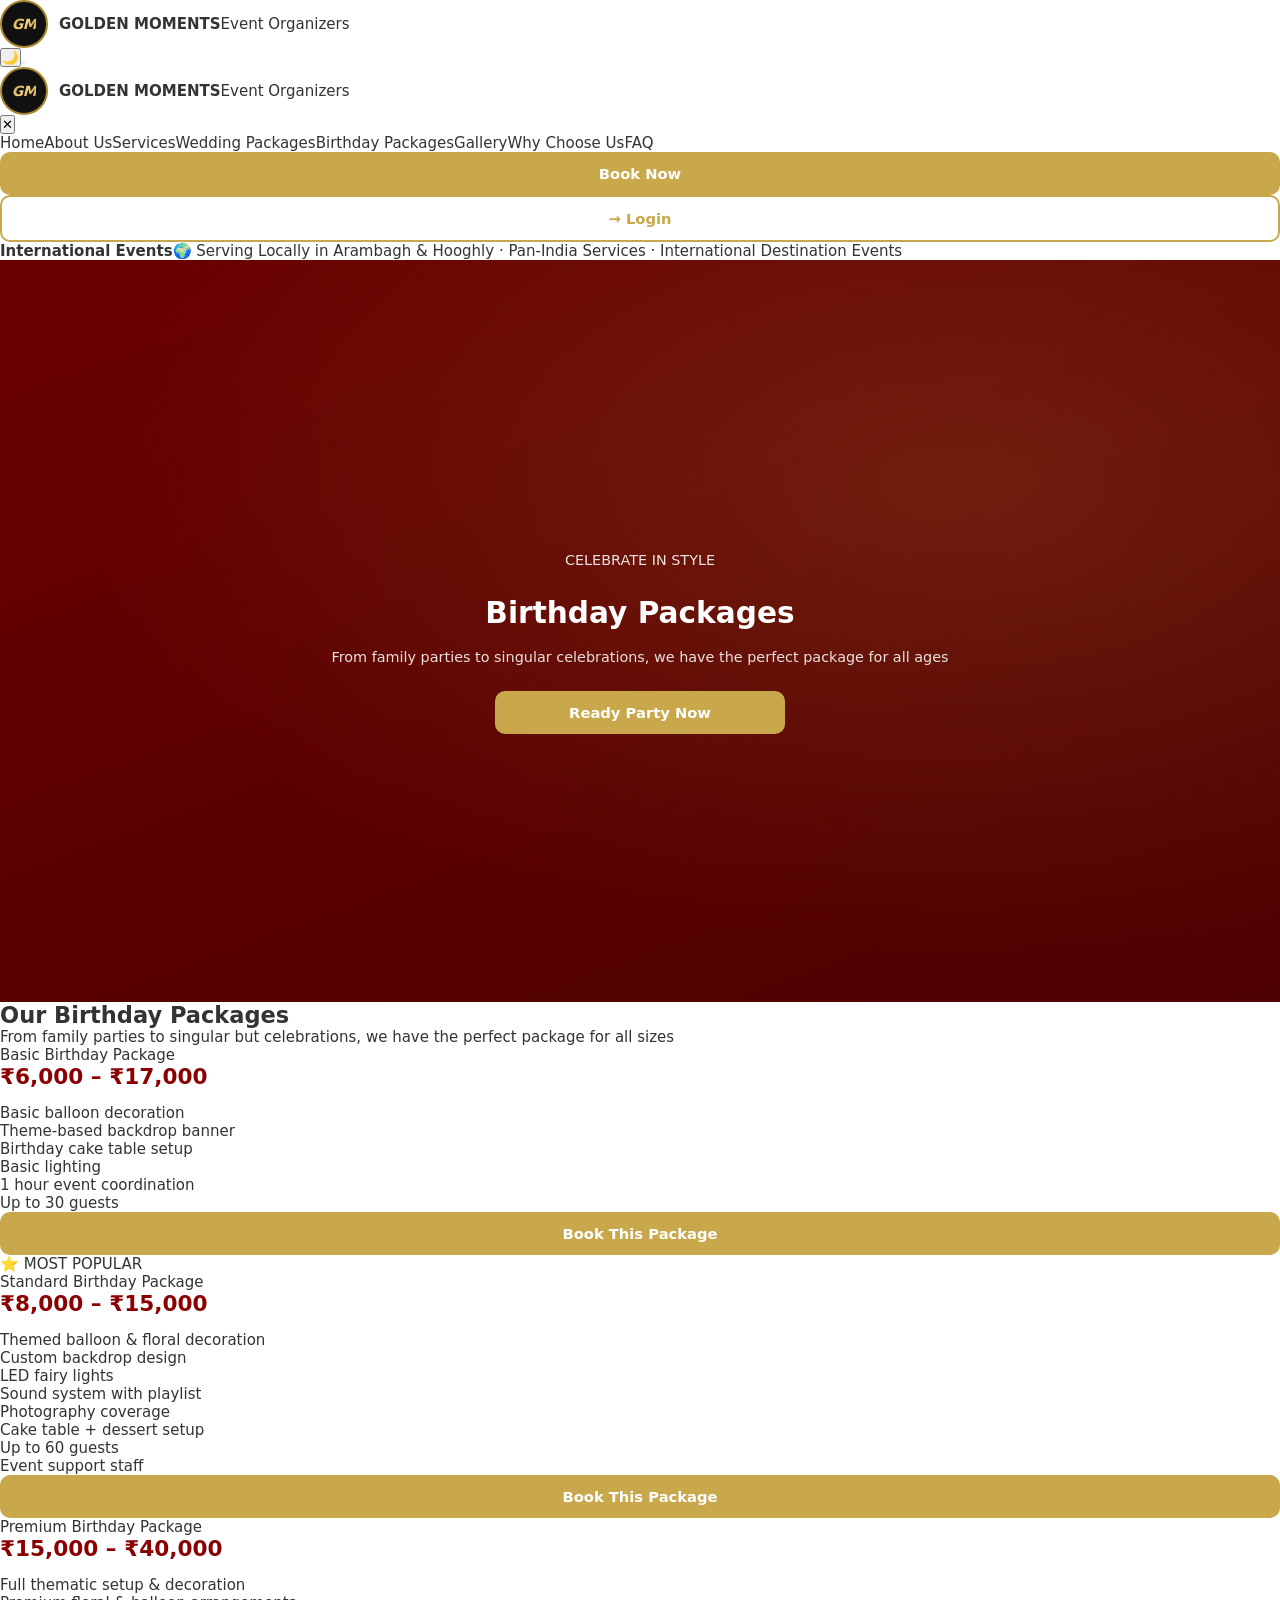
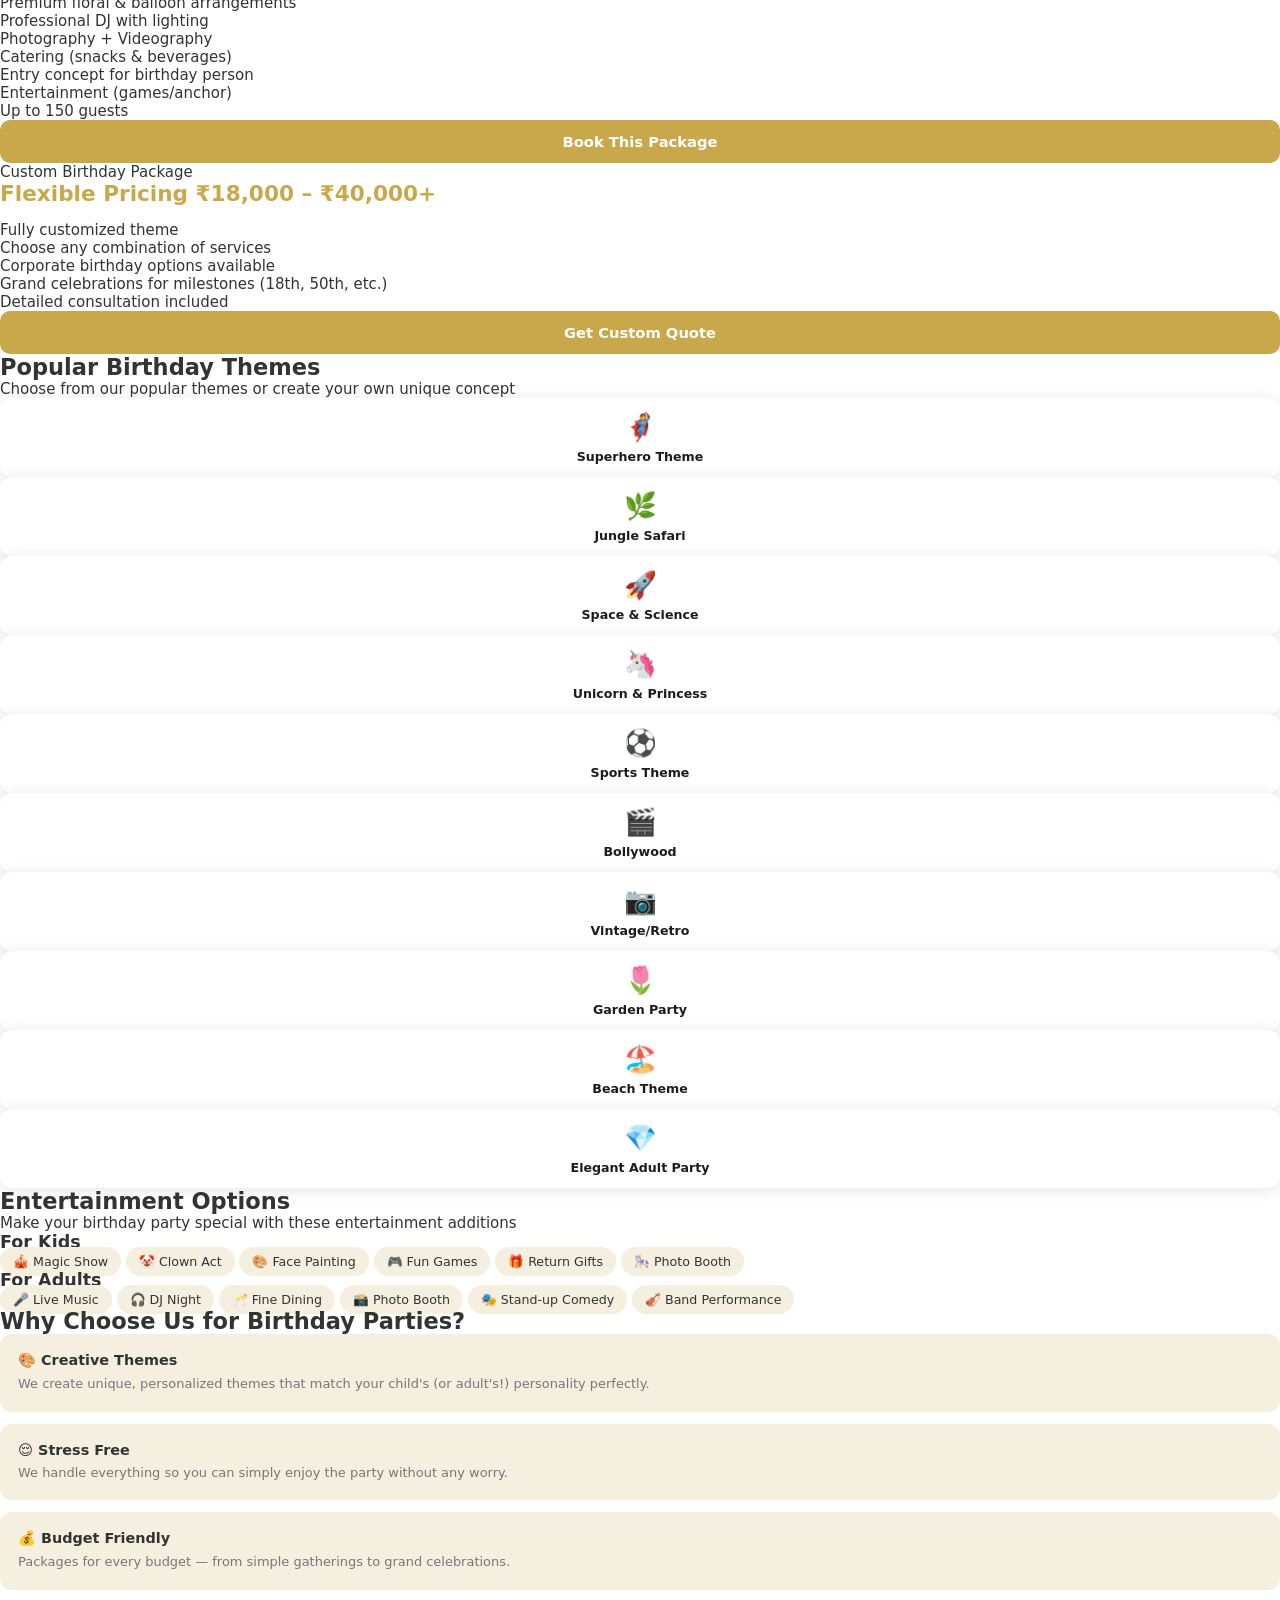
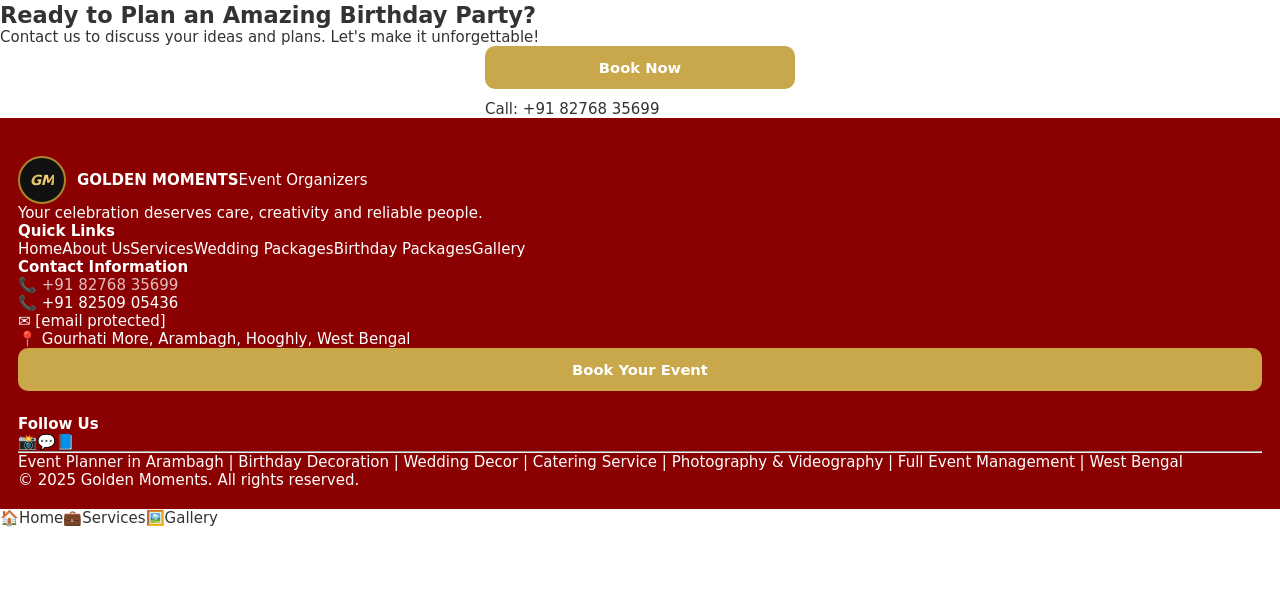
<file: birthday-packages.html>
<!DOCTYPE html>
<html lang="en">
<head>
<meta charset="UTF-8"/><meta name="viewport" content="width=device-width,initial-scale=1.0"/>
<title>Birthday Packages - Golden Moments</title>
<link rel="stylesheet" href="style.css"/>
</head>
<body>
<nav id="navbar">
  <a href="index.html" class="logo-wrap"><div class="logo-circle"><span class="logo-gm">GM</span></div><div class="logo-text-wrap"><strong>GOLDEN MOMENTS</strong><span>Event Organizers</span></div></a>
  <div class="nav-actions"><button class="dark-toggle">🌙</button><button class="hamburger" id="hamburger"><span></span><span></span><span></span></button></div>
</nav>
<div class="menu-overlay" id="menuOverlay"></div>
<div class="slide-menu" id="slideMenu">
  <div class="menu-header"><div class="logo-wrap"><div class="logo-circle"><span class="logo-gm">GM</span></div><div class="logo-text-wrap"><strong>GOLDEN MOMENTS</strong><span>Event Organizers</span></div></div><button class="menu-close" id="menuClose">✕</button></div>
  <nav class="menu-nav"><a href="index.html">Home</a><a href="about.html">About Us</a><a href="services.html">Services</a><a href="wedding-packages.html">Wedding Packages</a><a href="birthday-packages.html" class="active-menu">Birthday Packages</a><a href="gallery.html">Gallery</a><a href="why-choose-us.html">Why Choose Us</a><a href="faq.html">FAQ</a></nav>
  <div class="menu-btns"><a href="contact.html" class="btn-gold">Book Now</a><a href="login.html" class="btn-gold" style="background:transparent;border:2px solid var(--gold);color:var(--gold)!important;">→ Login</a></div>
  <div class="menu-banner"><strong>International Events</strong>🌍 Serving Locally in Arambagh & Hooghly · Pan-India Services · International Destination Events</div>
</div>

<div class="page-content">
<section class="hero">
  <div style="position:relative;z-index:1;width:100%;">
    <p class="hero-label">CELEBRATE IN STYLE</p>
    <h1>Birthday Packages</h1>
    <p>From family parties to singular celebrations, we have the perfect package for all ages</p>
    <div class="hero-btns"><a href="contact.html" class="btn-gold">Ready Party Now</a></div>
  </div>
</section>

<section class="section section-cream">
  <div class="container">
    <h2 class="section-title">Our Birthday Packages</h2>
    <p class="section-sub">From family parties to singular but celebrations, we have the perfect package for all sizes</p>

    <!-- BASIC -->
    <div class="package-card fade-up">
      <div class="pkg-name">Basic Birthday Package</div>
      <div class="pkg-price">₹6,000 – ₹17,000</div>
      <ul class="pkg-features">
        <li>Basic balloon decoration</li>
        <li>Theme-based backdrop banner</li>
        <li>Birthday cake table setup</li>
        <li>Basic lighting</li>
        <li>1 hour event coordination</li>
        <li>Up to 30 guests</li>
      </ul>
      <a href="https://wa.me/918276835699?text=Hi! I'm interested in the Basic Birthday Package (₹6,000 - ₹17,000)" target="_blank" class="btn-gold">Book This Package</a>
    </div>

    <!-- STANDARD -->
    <div class="package-card popular fade-up">
      <div class="popular-badge">⭐ MOST POPULAR</div>
      <div class="pkg-name">Standard Birthday Package</div>
      <div class="pkg-price">₹8,000 – ₹15,000</div>
      <ul class="pkg-features">
        <li>Themed balloon & floral decoration</li>
        <li>Custom backdrop design</li>
        <li>LED fairy lights</li>
        <li>Sound system with playlist</li>
        <li>Photography coverage</li>
        <li>Cake table + dessert setup</li>
        <li>Up to 60 guests</li>
        <li>Event support staff</li>
      </ul>
      <a href="https://wa.me/918276835699?text=Hi! I'm interested in the Standard Birthday Package (₹8,000 - ₹15,000)" target="_blank" class="btn-gold">Book This Package</a>
    </div>

    <!-- PREMIUM -->
    <div class="package-card fade-up">
      <div class="pkg-name">Premium Birthday Package</div>
      <div class="pkg-price">₹15,000 – ₹40,000</div>
      <ul class="pkg-features">
        <li>Full thematic setup & decoration</li>
        <li>Premium floral & balloon arrangements</li>
        <li>Professional DJ with lighting</li>
        <li>Photography + Videography</li>
        <li>Catering (snacks & beverages)</li>
        <li>Entry concept for birthday person</li>
        <li>Entertainment (games/anchor)</li>
        <li>Up to 150 guests</li>
      </ul>
      <a href="https://wa.me/918276835699?text=Hi! I'm interested in the Premium Birthday Package (₹15,000 - ₹40,000)" target="_blank" class="btn-gold">Book This Package</a>
    </div>

    <!-- CUSTOM -->
    <div class="package-card fade-up">
      <div class="pkg-name">Custom Birthday Package</div>
      <div class="pkg-price" style="color:var(--gold);">Flexible Pricing ₹18,000 – ₹40,000+</div>
      <ul class="pkg-features">
        <li>Fully customized theme</li>
        <li>Choose any combination of services</li>
        <li>Corporate birthday options available</li>
        <li>Grand celebrations for milestones (18th, 50th, etc.)</li>
        <li>Detailed consultation included</li>
      </ul>
      <a href="https://wa.me/918276835699?text=Hi! I'd like a Custom Birthday Package quote" target="_blank" class="btn-gold">Get Custom Quote</a>
    </div>
  </div>
</section>

<!-- BIRTHDAY THEMES -->
<section class="section">
  <div class="container">
    <h2 class="section-title">Popular Birthday Themes</h2>
    <p class="section-sub">Choose from our popular themes or create your own unique concept</p>
    <div class="themes-grid">
      <div class="theme-card fade-up"><div class="icon">🦸</div><h3>Superhero Theme</h3></div>
      <div class="theme-card fade-up"><div class="icon">🌿</div><h3>Jungle Safari</h3></div>
      <div class="theme-card fade-up"><div class="icon">🚀</div><h3>Space & Science</h3></div>
      <div class="theme-card fade-up"><div class="icon">🦄</div><h3>Unicorn & Princess</h3></div>
      <div class="theme-card fade-up"><div class="icon">⚽</div><h3>Sports Theme</h3></div>
      <div class="theme-card fade-up"><div class="icon">🎬</div><h3>Bollywood</h3></div>
      <div class="theme-card fade-up"><div class="icon">📷</div><h3>Vintage/Retro</h3></div>
      <div class="theme-card fade-up"><div class="icon">🌷</div><h3>Garden Party</h3></div>
      <div class="theme-card fade-up"><div class="icon">🏖️</div><h3>Beach Theme</h3></div>
      <div class="theme-card fade-up"><div class="icon">💎</div><h3>Elegant Adult Party</h3></div>
    </div>
  </div>
</section>

<!-- ENTERTAINMENT OPTIONS -->
<section class="section section-cream">
  <div class="container">
    <h2 class="section-title">Entertainment Options</h2>
    <p class="section-sub">Make your birthday party special with these entertainment additions</p>
    <div class="entmt-section">
      <h3>For Kids</h3>
      <div class="entmt-list">
        <span class="entmt-tag">🎪 Magic Show</span>
        <span class="entmt-tag">🤡 Clown Act</span>
        <span class="entmt-tag">🎨 Face Painting</span>
        <span class="entmt-tag">🎮 Fun Games</span>
        <span class="entmt-tag">🎁 Return Gifts</span>
        <span class="entmt-tag">🎠 Photo Booth</span>
      </div>
      <h3>For Adults</h3>
      <div class="entmt-list">
        <span class="entmt-tag">🎤 Live Music</span>
        <span class="entmt-tag">🎧 DJ Night</span>
        <span class="entmt-tag">🥂 Fine Dining</span>
        <span class="entmt-tag">📸 Photo Booth</span>
        <span class="entmt-tag">🎭 Stand-up Comedy</span>
        <span class="entmt-tag">🎻 Band Performance</span>
      </div>
    </div>
  </div>
</section>

<!-- WHY CHOOSE US -->
<section class="section">
  <div class="container">
    <h2 class="section-title">Why Choose Us for Birthday Parties?</h2>
    <div class="why-box fade-up"><h3>🎨 Creative Themes</h3><p>We create unique, personalized themes that match your child's (or adult's!) personality perfectly.</p></div>
    <div class="why-box fade-up"><h3>😌 Stress Free</h3><p>We handle everything so you can simply enjoy the party without any worry.</p></div>
    <div class="why-box fade-up"><h3>💰 Budget Friendly</h3><p>Packages for every budget — from simple gatherings to grand celebrations.</p></div>
  </div>
</section>

<section class="cta-section">
  <div class="container">
    <h2>Ready to Plan an Amazing Birthday Party?</h2>
    <p>Contact us to discuss your ideas and plans. Let's make it unforgettable!</p>
    <div class="cta-btns">
      <a href="contact.html" class="btn-gold">Book Now</a>
      <a href="tel:+918276835699" class="btn-outline-white">Call: +91 82768 35699</a>
    </div>
  </div>
</section>

<footer>
  <div class="container">
    <div class="footer-logo logo-wrap"><div class="logo-circle"><span class="logo-gm">GM</span></div><div class="logo-text-wrap"><strong>GOLDEN MOMENTS</strong><span>Event Organizers</span></div></div>
    <p class="footer-tagline">Your celebration deserves care, creativity and reliable people.</p>
    <div class="footer-section"><h4>Quick Links</h4><a href="index.html">Home</a><a href="about.html">About Us</a><a href="services.html">Services</a><a href="wedding-packages.html">Wedding Packages</a><a href="birthday-packages.html">Birthday Packages</a><a href="gallery.html">Gallery</a></div>
    <div class="footer-section"><h4>Contact Information</h4><div class="f-contact-item">📞 <a href="tel:+918276835699" style="color:rgba(255,255,255,0.75);">+91 82768 35699</a></div><div class="f-contact-item">📞 +91 82509 05436</div><div class="f-contact-item">✉️ <a href="/cdn-cgi/l/email-protection" class="__cf_email__" data-cfemail="5320217d343c3f37363d3e3c3e363d272013343e323a3f7d303c3e">[email&#160;protected]</a></div><div class="f-contact-item">📍 Gourhati More, Arambagh, Hooghly, West Bengal</div></div>
    <a href="contact.html" class="btn-gold" style="margin-bottom:24px;">Book Your Event</a>
    <div class="footer-section"><h4>Follow Us</h4><div class="footer-social"><a href="https://www.instagram.com/sr.goldenmoments?igsh=MWF3NWprbjZhNG5ldg==" target="_blank">📸</a><a href="https://wa.me/918276835699" target="_blank">💬</a><a href="https://www.facebook.com/profile.php?id=61584059219234" target="_blank">📘</a></div></div>
    <hr class="footer-divider"/>
    <p class="footer-seo">Event Planner in Arambagh | Birthday Decoration | Wedding Decor | Catering Service | Photography & Videography | Full Event Management | West Bengal</p>
    <p class="footer-bottom">© 2025 Golden Moments. All rights reserved.</p>
  </div>
</footer>
</div>
<nav class="bottom-nav"><a href="index.html"><span class="bn-icon">🏠</span>Home</a><a href="services.html" class="active"><span class="bn-icon">💼</span>Services</a><a href="gallery.html"><span class="bn-icon">🖼️</span>Gallery</a></nav>
<a href="https://wa.me/918276835699" target="_blank" style="position:fixed;bottom:84px;right:20px;z-index:800;width:52px;height:52px;background:#25D366;border-radius:50%;display:flex;align-items:center;justify-content
</file>
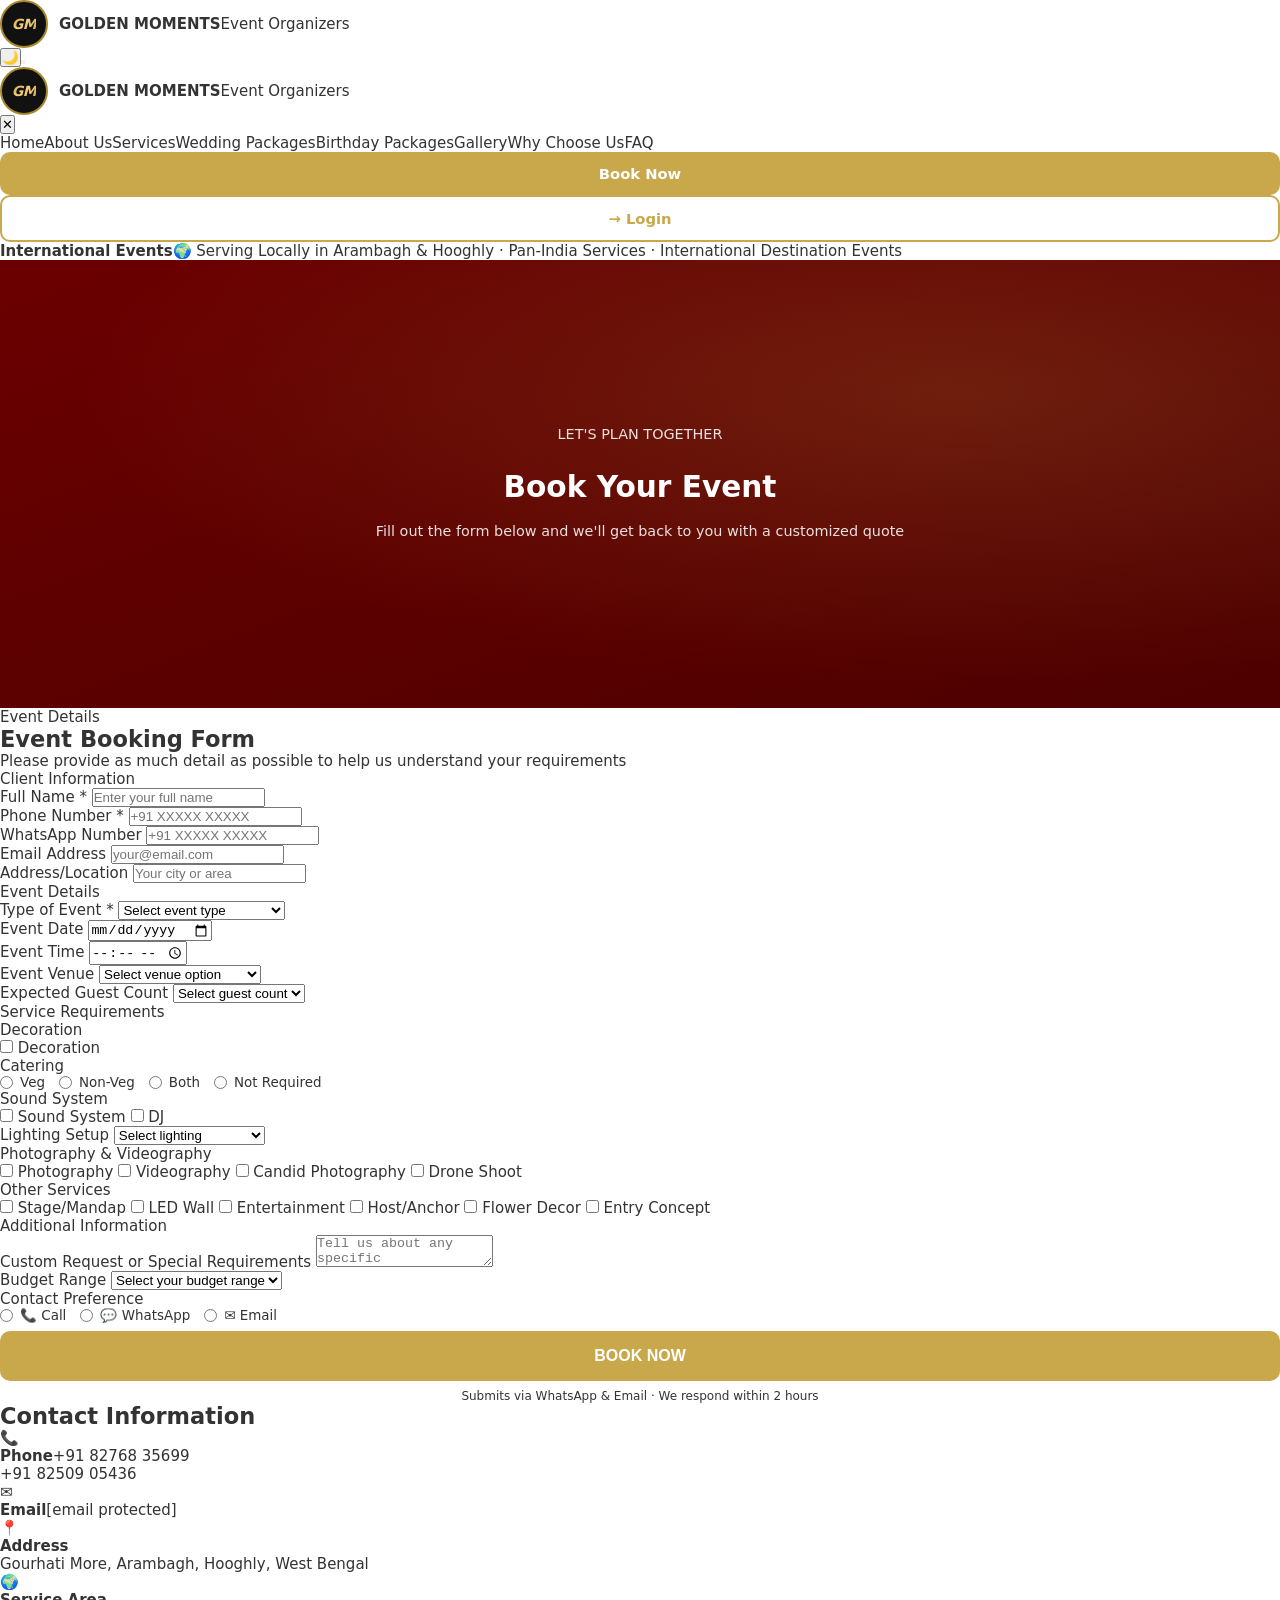
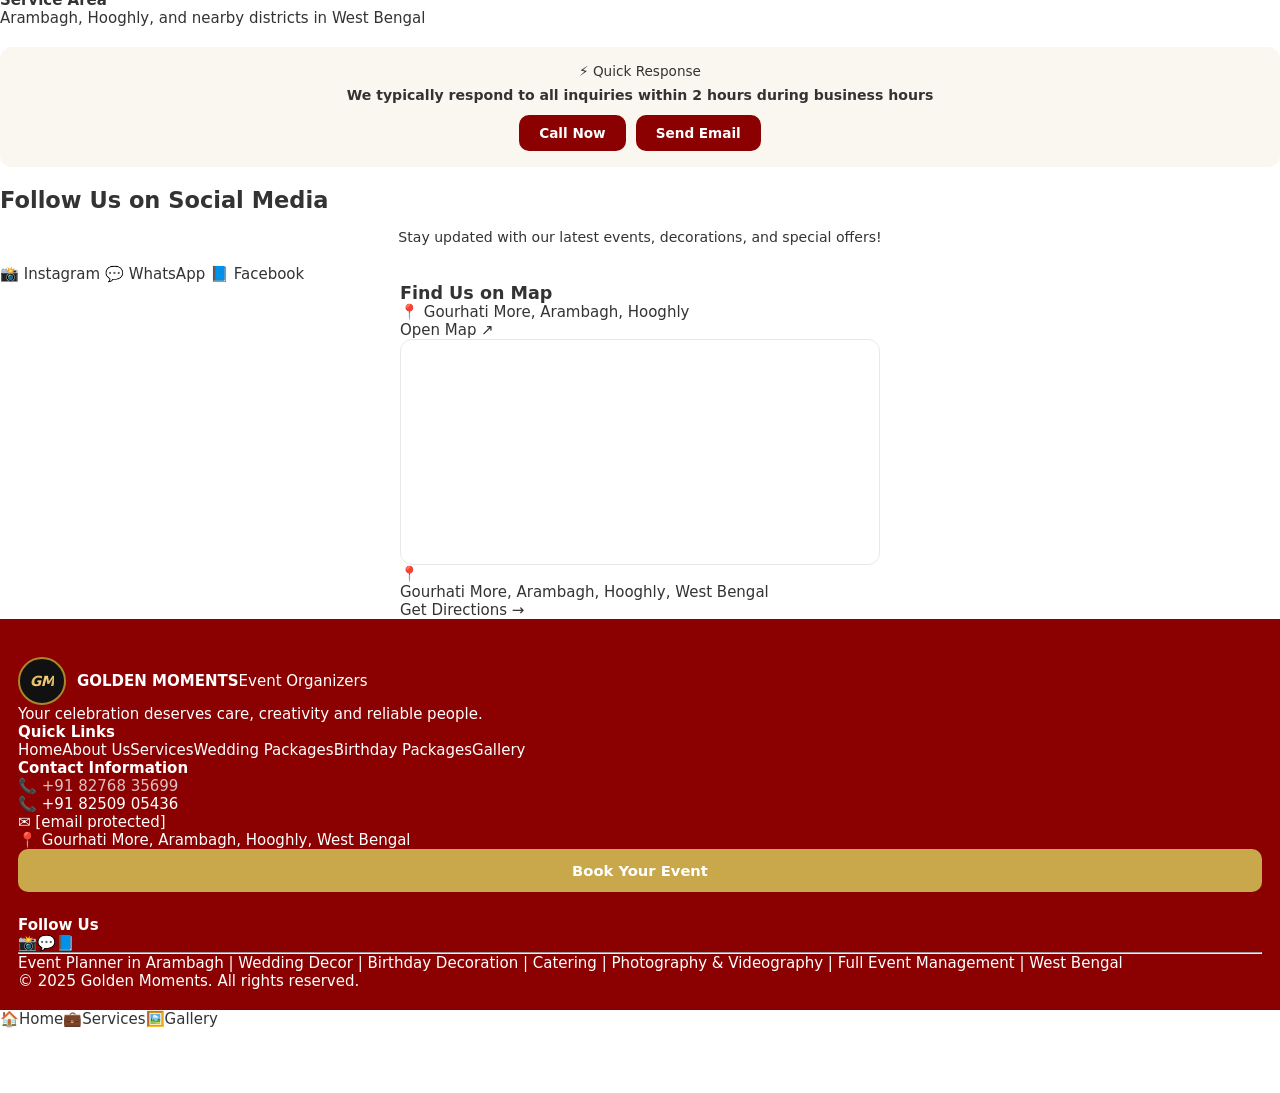
<file: contact.html>
<!DOCTYPE html>
<html lang="en">
<head>
<meta charset="UTF-8"/><meta name="viewport" content="width=device-width,initial-scale=1.0"/>
<title>Book Your Event - Golden Moments</title>
<link rel="stylesheet" href="style.css"/>
</head>
<body>
<nav id="navbar">
  <a href="index.html" class="logo-wrap"><div class="logo-circle"><span class="logo-gm">GM</span></div><div class="logo-text-wrap"><strong>GOLDEN MOMENTS</strong><span>Event Organizers</span></div></a>
  <div class="nav-actions"><button class="dark-toggle">🌙</button><button class="hamburger" id="hamburger"><span></span><span></span><span></span></button></div>
</nav>
<div class="menu-overlay" id="menuOverlay"></div>
<div class="slide-menu" id="slideMenu">
  <div class="menu-header"><div class="logo-wrap"><div class="logo-circle"><span class="logo-gm">GM</span></div><div class="logo-text-wrap"><strong>GOLDEN MOMENTS</strong><span>Event Organizers</span></div></div><button class="menu-close" id="menuClose">✕</button></div>
  <nav class="menu-nav"><a href="index.html">Home</a><a href="about.html">About Us</a><a href="services.html">Services</a><a href="wedding-packages.html">Wedding Packages</a><a href="birthday-packages.html">Birthday Packages</a><a href="gallery.html">Gallery</a><a href="why-choose-us.html">Why Choose Us</a><a href="faq.html">FAQ</a></nav>
  <div class="menu-btns"><a href="contact.html" class="btn-gold">Book Now</a><a href="login.html" class="btn-gold" style="background:transparent;border:2px solid var(--gold);color:var(--gold)!important;">→ Login</a></div>
  <div class="menu-banner"><strong>International Events</strong>🌍 Serving Locally in Arambagh & Hooghly · Pan-India Services · International Destination Events</div>
</div>

<div class="page-content">
<!-- HERO -->
<section class="hero" style="min-height:35vw;">
  <div style="position:relative;z-index:1;width:100%;">
    <p class="hero-label">LET'S PLAN TOGETHER</p>
    <h1>Book Your Event</h1>
    <p>Fill out the form below and we'll get back to you with a customized quote</p>
  </div>
</section>

<!-- BOOKING FORM -->
<section class="section section-cream">
  <div class="container">
    <span class="section-label">Event Details</span>
    <h2 class="section-title">Event Booking Form</h2>
    <p class="section-sub">Please provide as much detail as possible to help us understand your requirements</p>

    <form id="bookingForm">
      <div class="form-section-title">Client Information</div>

      <div class="form-group">
        <label>Full Name *</label>
        <input type="text" id="fname" placeholder="Enter your full name" required/>
      </div>
      <div class="form-group">
        <label>Phone Number *</label>
        <input type="tel" id="fphone" placeholder="+91 XXXXX XXXXX" required/>
      </div>
      <div class="form-group">
        <label>WhatsApp Number</label>
        <input type="tel" id="fwa" placeholder="+91 XXXXX XXXXX"/>
      </div>
      <div class="form-group">
        <label>Email Address</label>
        <input type="email" id="femail" placeholder="your@email.com"/>
      </div>
      <div class="form-group">
        <label>Address/Location</label>
        <input type="text" id="flocation" placeholder="Your city or area"/>
      </div>

      <div class="form-section-title">Event Details</div>

      <div class="form-group">
        <label>Type of Event *</label>
        <select id="feventtype" required>
          <option value="">Select event type</option>
          <option>Wedding</option>
          <option>Birthday Party</option>
          <option>Engagement</option>
          <option>Anniversary</option>
          <option>Corporate Event</option>
          <option>Festival Event</option>
          <option>School/College Program</option>
          <option>Cultural Event</option>
          <option>Other</option>
        </select>
      </div>
      <div class="form-group">
        <label>Event Date</label>
        <input type="date" id="fdate"/>
      </div>
      <div class="form-group">
        <label>Event Time</label>
        <input type="time" id="ftime"/>
      </div>
      <div class="form-group">
        <label>Event Venue</label>
        <select id="fvenue">
          <option value="">Select venue option</option>
          <option>Community Hall</option>
          <option>Marriage Hall</option>
          <option>Home/Residence</option>
          <option>Open Ground/Outdoor</option>
          <option>Hotel/Resort</option>
          <option>Office/Corporate Space</option>
          <option>Not yet decided</option>
        </select>
      </div>
      <div class="form-group">
        <label>Expected Guest Count</label>
        <select id="fguests">
          <option value="">Select guest count</option>
          <option>Under 50</option>
          <option>50–100</option>
          <option>100–200</option>
          <option>200–400</option>
          <option>400–600</option>
          <option>600+</option>
        </select>
      </div>

      <div class="form-section-title">Service Requirements</div>

      <div class="form-group">
        <label>Decoration</label>
        <div class="checkbox-group">
          <label class="checkbox-item"><input type="checkbox" name="service" value="Decoration"/> Decoration</label>
        </div>
      </div>
      <div class="form-group">
        <label>Catering</label>
        <div class="radio-row">
          <label class="radio-item"><input type="radio" name="catering" value="Veg"/> Veg</label>
          <label class="radio-item"><input type="radio" name="catering" value="Non-Veg"/> Non-Veg</label>
          <label class="radio-item"><input type="radio" name="catering" value="Both"/> Both</label>
          <label class="radio-item"><input type="radio" name="catering" value="Not Required"/> Not Required</label>
        </div>
      </div>
      <div class="form-group">
        <label>Sound System</label>
        <div class="checkbox-group">
          <label class="checkbox-item"><input type="checkbox" name="service" value="Sound System"/> Sound System</label>
          <label class="checkbox-item"><input type="checkbox" name="service" value="DJ"/> DJ</label>
        </div>
      </div>
      <div class="form-group">
        <label>Lighting Setup</label>
        <select id="flighting">
          <option value="">Select lighting</option>
          <option>Basic Lighting</option>
          <option>Decorative Lighting</option>
          <option>LED Effects</option>
          <option>Full Premium Lighting</option>
          <option>Not Required</option>
        </select>
      </div>
      <div class="form-group">
        <label>Photography & Videography</label>
        <div class="checkbox-group">
          <label class="checkbox-item"><input type="checkbox" name="photo" value="Photography"/> Photography</label>
          <label class="checkbox-item"><input type="checkbox" name="photo" value="Videography"/> Videography</label>
          <label class="checkbox-item"><input type="checkbox" name="photo" value="Candid Photography"/> Candid Photography</label>
          <label class="checkbox-item"><input type="checkbox" name="photo" value="Drone Shoot"/> Drone Shoot</label>
        </div>
      </div>
      <div class="form-group">
        <label>Other Services</label>
        <div class="checkbox-group">
          <label class="checkbox-item"><input type="checkbox" name="other_service" value="Stage/Mandap"/> Stage/Mandap</label>
          <label class="checkbox-item"><input type="checkbox" name="other_service" value="LED Wall"/> LED Wall</label>
          <label class="checkbox-item"><input type="checkbox" name="other_service" value="Entertainment"/> Entertainment</label>
          <label class="checkbox-item"><input type="checkbox" name="other_service" value="Host/Anchor"/> Host/Anchor</label>
          <label class="checkbox-item"><input type="checkbox" name="other_service" value="Flower Decor"/> Flower Decor</label>
          <label class="checkbox-item"><input type="checkbox" name="other_service" value="Entry Concept"/> Entry Concept</label>
        </div>
      </div>

      <div class="form-section-title">Additional Information</div>

      <div class="form-group">
        <label>Custom Request or Special Requirements</label>
        <textarea id="fspecial" placeholder="Tell us about any specific requirements, themes, or ideas you have in mind..."></textarea>
      </div>
      <div class="form-group">
        <label>Budget Range</label>
        <select id="fbudget">
          <option value="">Select your budget range</option>
          <option>Under ₹10,000</option>
          <option>₹10,000 – ₹25,000</option>
          <option>₹25,000 – ₹50,000</option>
          <option>₹50,000 – ₹1,00,000</option>
          <option>₹1,00,000 – ₹2,00,000</option>
          <option>₹2,00,000 – ₹5,00,000</option>
          <option>₹5,00,000+</option>
          <option>Flexible / Discuss</option>
        </select>
      </div>
      <div class="form-group">
        <label>Contact Preference</label>
        <div class="radio-row">
          <label class="radio-item"><input type="radio" name="contact_pref" value="Call"/> 📞 Call</label>
          <label class="radio-item"><input type="radio" name="contact_pref" value="WhatsApp"/> 💬 WhatsApp</label>
          <label class="radio-item"><input type="radio" name="contact_pref" value="Email"/> ✉️ Email</label>
        </div>
      </div>

      <button type="submit" class="btn-gold" style="margin-top:8px;font-size:1rem;padding:16px;">BOOK NOW</button>
      <p style="font-size:0.75rem;color:var(--text-light);text-align:center;margin-top:8px;">Submits via WhatsApp & Email · We respond within 2 hours</p>
    </form>
  </div>
</section>

<!-- CONTACT INFO -->
<section class="section">
  <div class="container">
    <h2 class="section-title">Contact Information</h2>

    <div class="contact-item">
      <div class="contact-icon">📞</div>
      <div><strong>Phone</strong><a href="tel:+918276835699">+91 82768 35699</a><br/><a href="tel:+918250905436">+91 82509 05436</a></div>
    </div>
    <div class="contact-item">
      <div class="contact-icon">✉️</div>
      <div><strong>Email</strong><a href="/cdn-cgi/l/email-protection#087b7a266f67646c6d666567656d667c7b486f65696164266b6765"><span class="__cf_email__" data-cfemail="5526277b323a3931303b383a38303b2126153238343c397b363a38">[email&#160;protected]</span></a></div>
    </div>
    <div class="contact-item">
      <div class="contact-icon">📍</div>
      <div><strong>Address</strong><p>Gourhati More, Arambagh, Hooghly, West Bengal</p></div>
    </div>
    <div class="contact-item">
      <div class="contact-icon">🌍</div>
      <div><strong>Service Area</strong><p>Arambagh, Hooghly, and nearby districts in West Bengal</p></div>
    </div>

    <div style="background:var(--cream);border-radius:var(--radius);padding:16px;margin:20px 0;text-align:center;">
      <p style="font-size:0.85rem;color:var(--text-light);margin-bottom:8px;">⚡ Quick Response</p>
      <p style="font-size:0.88rem;font-weight:600;">We typically respond to all inquiries within 2 hours during business hours</p>
      <div style="display:flex;gap:10px;margin-top:12px;justify-content:center;">
        <a href="tel:+918276835699" class="btn-maroon" style="padding:10px 20px;font-size:0.85rem;">Call Now</a>
        <a href="/cdn-cgi/l/email-protection#c7b4b5e9a0a8aba3a2a9aaa8aaa2a9b3b487a0aaa6aeabe9a4a8aa" class="btn-maroon" style="padding:10px 20px;font-size:0.85rem;">Send Email</a>
      </div>
    </div>

    <h2 class="section-title" style="margin-bottom:16px;">Follow Us on Social Media</h2>
    <p style="text-align:center;color:var(--text-light);font-size:0.88rem;margin-bottom:20px;">Stay updated with our latest events, decorations, and special offers!</p>
    <div class="social-btns">
      <a href="https://www.instagram.com/sr.goldenmoments?igsh=MWF3NWprbjZhNG5ldg==" target="_blank" class="social-btn instagram">📸 Instagram</a>
      <a href="https://wa.me/918276835699" target="_blank" class="social-btn whatsapp">💬 WhatsApp</a>
      <a href="https://www.facebook.com/profile.php?id=61584059219234" target="_blank" class="social-btn facebook">📘 Facebook</a>
    </div>
  </div>
</section>

<!-- MAP -->
<div class="map-section">
  <div style="max-width:480px;margin:0 auto;">
    <div class="map-header">
      <div>
        <h3>Find Us on Map</h3>
        <p class="map-header-sub">📍 Gourhati More, Arambagh, Hooghly</p>
      </div>
      <a href="https://maps.app.goo.gl/jEHq62KiaWbjQr8A6" target="_blank" class="open-map-btn">Open Map ↗</a>
    </div>
    <div class="map-frame">
      <iframe
        src="https://www.google.com/maps/embed?pb=!1m18!1m12!1m3!1d3677.123456789!2d87.78!3d22.88!2m3!1f0!2f0!3f0!3m2!1i1024!2i768!4f13.1!3m3!1m2!1s0x0%3A0x0!2zMjLCsDUzJzA0LjAiTiA4N8KwNDYnNDguMCJF!5e0!3m2!1sen!2sin!4v1234567890"
        width="100%" height="220" style="border:0;" allowfullscreen="" loading="lazy" referrerpolicy="no-referrer-when-downgrade">
      </iframe>
    </div>
    <div class="map-address">
      <span>📍</span>
      <div>
        <div>Gourhati More, Arambagh, Hooghly, West Bengal</div>
        <a href="https://maps.app.goo.gl/jEHq62KiaWbjQr8A6" target="_blank" class="get-directions">Get Directions →</a>
      </div>
    </div>
  </div>
</div>

<footer>
  <div class="container">
    <div class="footer-logo logo-wrap"><div class="logo-circle"><span class="logo-gm">GM</span></div><div class="logo-text-wrap"><strong>GOLDEN MOMENTS</strong><span>Event Organizers</span></div></div>
    <p class="footer-tagline">Your celebration deserves care, creativity and reliable people.</p>
    <div class="footer-section"><h4>Quick Links</h4><a href="index.html">Home</a><a href="about.html">About Us</a><a href="services.html">Services</a><a href="wedding-packages.html">Wedding Packages</a><a href="birthday-packages.html">Birthday Packages</a><a href="gallery.html">Gallery</a></div>
    <div class="footer-section"><h4>Contact Information</h4><div class="f-contact-item">📞 <a href="tel:+918276835699" style="color:rgba(255,255,255,0.75);">+91 82768 35699</a></div><div class="f-contact-item">📞 +91 82509 05436</div><div class="f-contact-item">✉️ <a href="/cdn-cgi/l/email-protection" class="__cf_email__" data-cfemail="7f0c0d511810131b1a111210121a110b0c3f18121e1613511c1012">[email&#160;protected]</a></div><div class="f-contact-item">📍 Gourhati More, Arambagh, Hooghly, West Bengal</div></div>
    <a href="contact.html" class="btn-gold" style="margin-bottom:24px;">Book Your Event</a>
    <div class="footer-section"><h4>Follow Us</h4><div class="footer-social"><a href="https://www.instagram.com/sr.goldenmoments?igsh=MWF3NWprbjZhNG5ldg==" target="_blank">📸</a><a href="https://wa.me/918276835699" target="_blank">💬</a><a href="https://www.facebook.com/profile.php?id=61584059219234" target="_blank">📘</a></div></div>
    <hr class="footer-divider"/>
    <p class="footer-seo">Event Planner in Arambagh | Wedding Decor | Birthday Decoration | Catering | Photography & Videography | Full Event Management | West Bengal</p>
    <p class="footer-bottom">© 2025 Golden Moments. All rights reserved.</p>
  </div>
</footer>
</div>
<nav class="bottom-nav"><a href="index.html"><span class="bn-icon">🏠</span>Home</a><a href="services.html"><span class="bn-icon">💼</span>Services</a><a href="gallery.html"><span class="bn-icon">🖼️</span>Gallery</a></nav>
<a href="https://wa
</file>
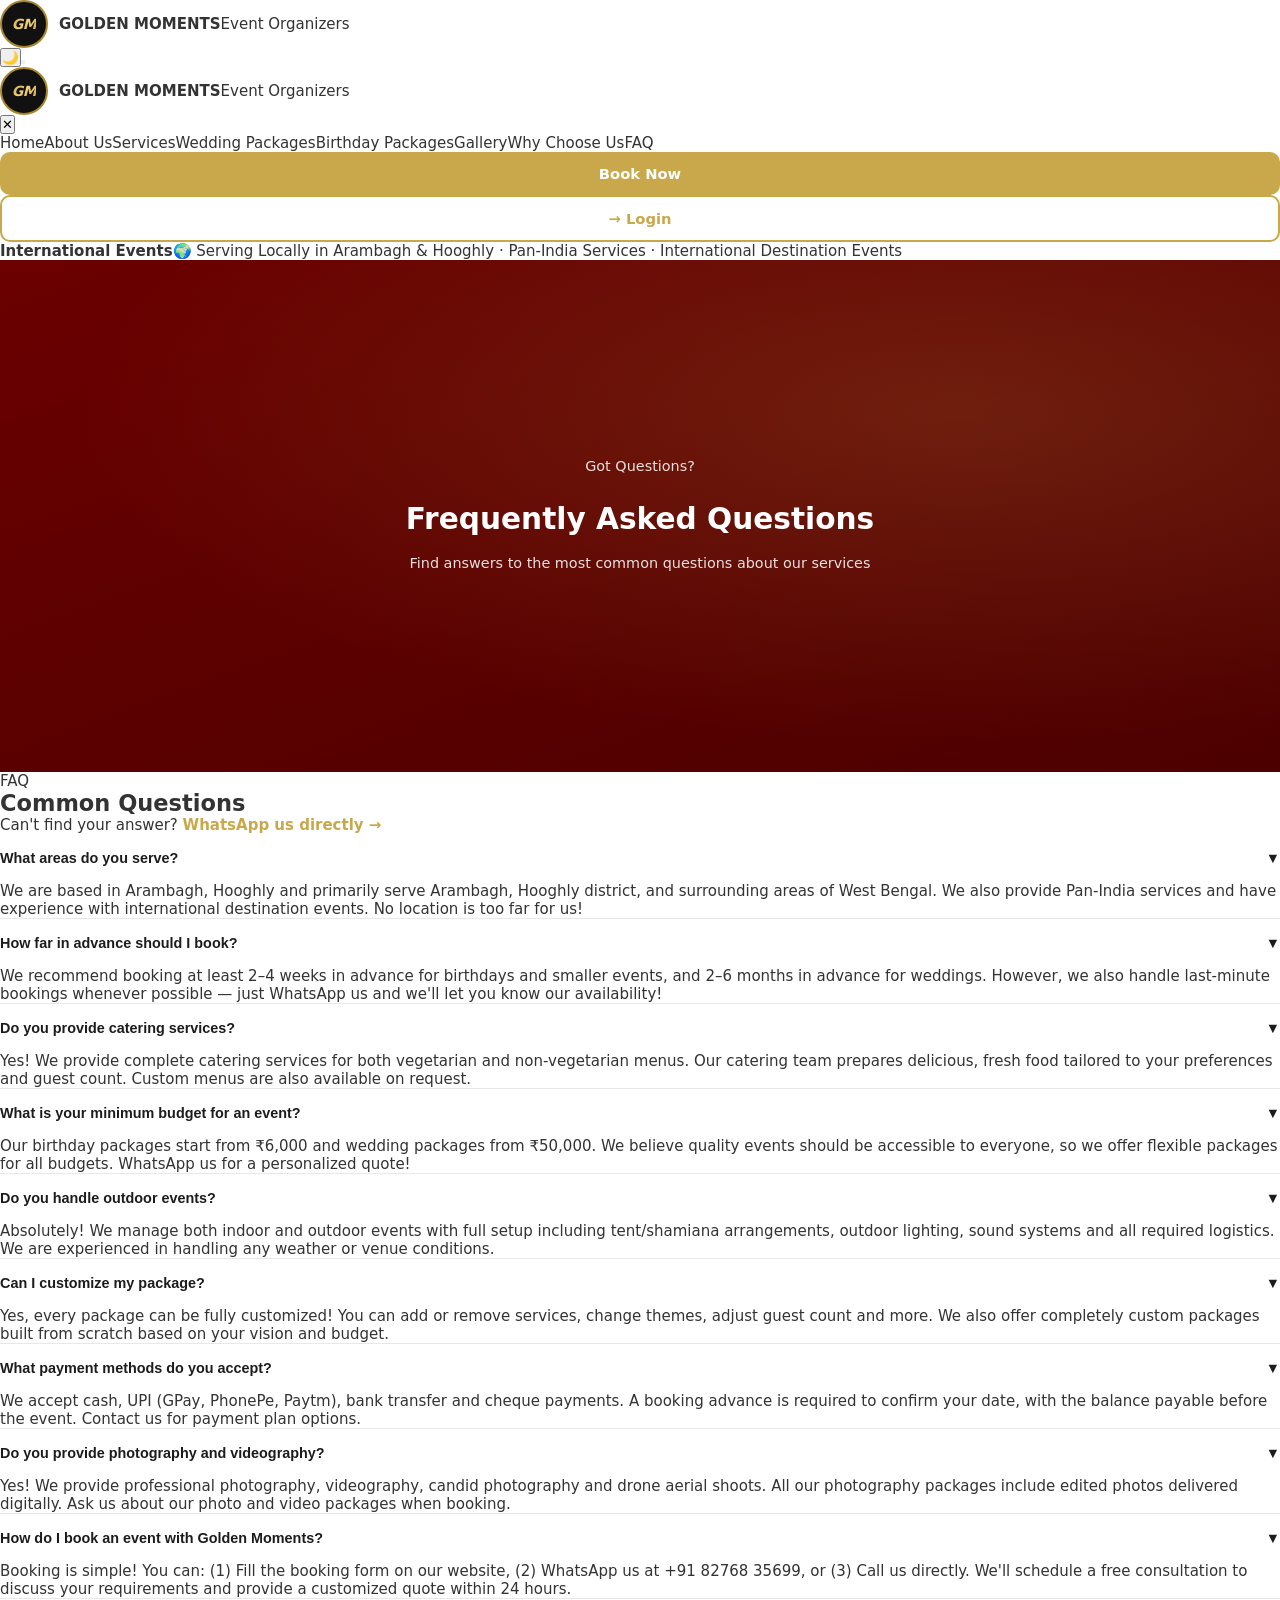
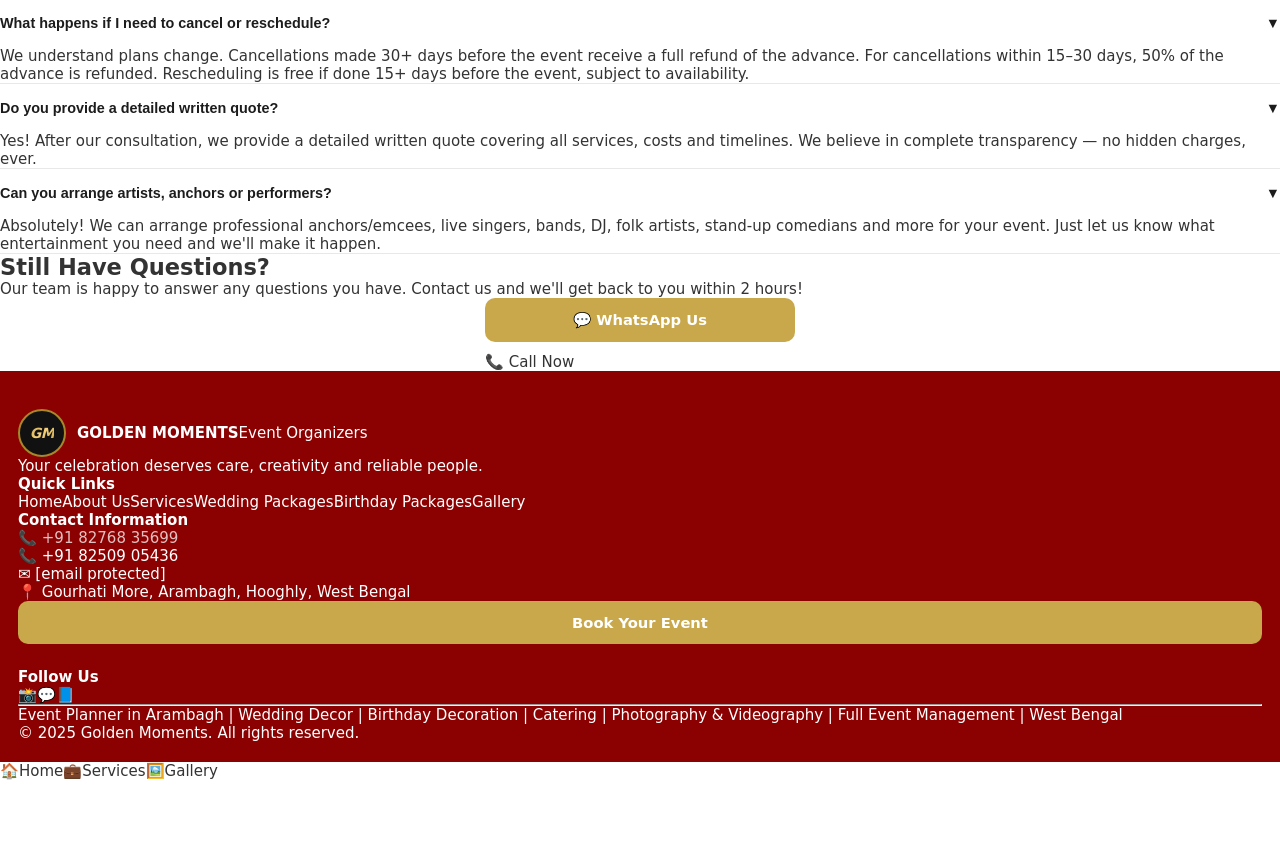
<file: faq.html>
<!DOCTYPE html>
<html lang="en">
<head>
<meta charset="UTF-8"/><meta name="viewport" content="width=device-width,initial-scale=1.0"/>
<title>FAQ - Golden Moments Event Organizers</title>
<link rel="stylesheet" href="style.css"/>
</head>
<body>
<nav id="navbar">
  <a href="index.html" class="logo-wrap"><div class="logo-circle"><span class="logo-gm">GM</span></div><div class="logo-text-wrap"><strong>GOLDEN MOMENTS</strong><span>Event Organizers</span></div></a>
  <div class="nav-actions"><button class="dark-toggle">🌙</button><button class="hamburger" id="hamburger"><span></span><span></span><span></span></button></div>
</nav>
<div class="menu-overlay" id="menuOverlay"></div>
<div class="slide-menu" id="slideMenu">
  <div class="menu-header"><div class="logo-wrap"><div class="logo-circle"><span class="logo-gm">GM</span></div><div class="logo-text-wrap"><strong>GOLDEN MOMENTS</strong><span>Event Organizers</span></div></div><button class="menu-close" id="menuClose">✕</button></div>
  <nav class="menu-nav"><a href="index.html">Home</a><a href="about.html">About Us</a><a href="services.html">Services</a><a href="wedding-packages.html">Wedding Packages</a><a href="birthday-packages.html">Birthday Packages</a><a href="gallery.html">Gallery</a><a href="why-choose-us.html">Why Choose Us</a><a href="faq.html" class="active-menu">FAQ</a></nav>
  <div class="menu-btns"><a href="contact.html" class="btn-gold">Book Now</a><a href="login.html" class="btn-gold" style="background:transparent;border:2px solid var(--gold);color:var(--gold)!important;">→ Login</a></div>
  <div class="menu-banner"><strong>International Events</strong>🌍 Serving Locally in Arambagh & Hooghly · Pan-India Services · International Destination Events</div>
</div>

<div class="page-content">
<section class="hero" style="min-height:40vw;">
  <div style="position:relative;z-index:1;width:100%;">
    <p class="hero-label">Got Questions?</p>
    <h1>Frequently Asked Questions</h1>
    <p>Find answers to the most common questions about our services</p>
  </div>
</section>

<section class="section section-cream">
  <div class="container">
    <span class="section-label">FAQ</span>
    <h2 class="section-title">Common Questions</h2>
    <p class="section-sub">Can't find your answer? <a href="https://wa.me/918276835699" target="_blank" style="color:var(--gold);font-weight:600;">WhatsApp us directly →</a></p>

    <div class="faq-item">
      <button class="faq-q">What areas do you serve? <span class="arrow">▼</span></button>
      <div class="faq-a"><div class="faq-a-inner">We are based in Arambagh, Hooghly and primarily serve Arambagh, Hooghly district, and surrounding areas of West Bengal. We also provide Pan-India services and have experience with international destination events. No location is too far for us!</div></div>
    </div>
    <div class="faq-item">
      <button class="faq-q">How far in advance should I book? <span class="arrow">▼</span></button>
      <div class="faq-a"><div class="faq-a-inner">We recommend booking at least 2–4 weeks in advance for birthdays and smaller events, and 2–6 months in advance for weddings. However, we also handle last-minute bookings whenever possible — just WhatsApp us and we'll let you know our availability!</div></div>
    </div>
    <div class="faq-item">
      <button class="faq-q">Do you provide catering services? <span class="arrow">▼</span></button>
      <div class="faq-a"><div class="faq-a-inner">Yes! We provide complete catering services for both vegetarian and non-vegetarian menus. Our catering team prepares delicious, fresh food tailored to your preferences and guest count. Custom menus are also available on request.</div></div>
    </div>
    <div class="faq-item">
      <button class="faq-q">What is your minimum budget for an event? <span class="arrow">▼</span></button>
      <div class="faq-a"><div class="faq-a-inner">Our birthday packages start from ₹6,000 and wedding packages from ₹50,000. We believe quality events should be accessible to everyone, so we offer flexible packages for all budgets. WhatsApp us for a personalized quote!</div></div>
    </div>
    <div class="faq-item">
      <button class="faq-q">Do you handle outdoor events? <span class="arrow">▼</span></button>
      <div class="faq-a"><div class="faq-a-inner">Absolutely! We manage both indoor and outdoor events with full setup including tent/shamiana arrangements, outdoor lighting, sound systems and all required logistics. We are experienced in handling any weather or venue conditions.</div></div>
    </div>
    <div class="faq-item">
      <button class="faq-q">Can I customize my package? <span class="arrow">▼</span></button>
      <div class="faq-a"><div class="faq-a-inner">Yes, every package can be fully customized! You can add or remove services, change themes, adjust guest count and more. We also offer completely custom packages built from scratch based on your vision and budget.</div></div>
    </div>
    <div class="faq-item">
      <button class="faq-q">What payment methods do you accept? <span class="arrow">▼</span></button>
      <div class="faq-a"><div class="faq-a-inner">We accept cash, UPI (GPay, PhonePe, Paytm), bank transfer and cheque payments. A booking advance is required to confirm your date, with the balance payable before the event. Contact us for payment plan options.</div></div>
    </div>
    <div class="faq-item">
      <button class="faq-q">Do you provide photography and videography? <span class="arrow">▼</span></button>
      <div class="faq-a"><div class="faq-a-inner">Yes! We provide professional photography, videography, candid photography and drone aerial shoots. All our photography packages include edited photos delivered digitally. Ask us about our photo and video packages when booking.</div></div>
    </div>
    <div class="faq-item">
      <button class="faq-q">How do I book an event with Golden Moments? <span class="arrow">▼</span></button>
      <div class="faq-a"><div class="faq-a-inner">Booking is simple! You can: (1) Fill the booking form on our website, (2) WhatsApp us at +91 82768 35699, or (3) Call us directly. We'll schedule a free consultation to discuss your requirements and provide a customized quote within 24 hours.</div></div>
    </div>
    <div class="faq-item">
      <button class="faq-q">What happens if I need to cancel or reschedule? <span class="arrow">▼</span></button>
      <div class="faq-a"><div class="faq-a-inner">We understand plans change. Cancellations made 30+ days before the event receive a full refund of the advance. For cancellations within 15–30 days, 50% of the advance is refunded. Rescheduling is free if done 15+ days before the event, subject to availability.</div></div>
    </div>
    <div class="faq-item">
      <button class="faq-q">Do you provide a detailed written quote? <span class="arrow">▼</span></button>
      <div class="faq-a"><div class="faq-a-inner">Yes! After our consultation, we provide a detailed written quote covering all services, costs and timelines. We believe in complete transparency — no hidden charges, ever.</div></div>
    </div>
    <div class="faq-item">
      <button class="faq-q">Can you arrange artists, anchors or performers? <span class="arrow">▼</span></button>
      <div class="faq-a"><div class="faq-a-inner">Absolutely! We can arrange professional anchors/emcees, live singers, bands, DJ, folk artists, stand-up comedians and more for your event. Just let us know what entertainment you need and we'll make it happen.</div></div>
    </div>
  </div>
</section>

<section class="cta-section">
  <div class="container">
    <h2>Still Have Questions?</h2>
    <p>Our team is happy to answer any questions you have. Contact us and we'll get back to you within 2 hours!</p>
    <div class="cta-btns">
      <a href="https://wa.me/918276835699" target="_blank" class="btn-gold">💬 WhatsApp Us</a>
      <a href="tel:+918276835699" class="btn-outline-white">📞 Call Now</a>
    </div>
  </div>
</section>

<footer>
  <div class="container">
    <div class="footer-logo logo-wrap"><div class="logo-circle"><span class="logo-gm">GM</span></div><div class="logo-text-wrap"><strong>GOLDEN MOMENTS</strong><span>Event Organizers</span></div></div>
    <p class="footer-tagline">Your celebration deserves care, creativity and reliable people.</p>
    <div class="footer-section"><h4>Quick Links</h4><a href="index.html">Home</a><a href="about.html">About Us</a><a href="services.html">Services</a><a href="wedding-packages.html">Wedding Packages</a><a href="birthday-packages.html">Birthday Packages</a><a href="gallery.html">Gallery</a></div>
    <div class="footer-section"><h4>Contact Information</h4><div class="f-contact-item">📞 <a href="tel:+918276835699" style="color:rgba(255,255,255,0.75);">+91 82768 35699</a></div><div class="f-contact-item">📞 +91 82509 05436</div><div class="f-contact-item">✉️ <a href="/cdn-cgi/l/email-protection" class="__cf_email__" data-cfemail="86f5f4a8e1e9eae2e3e8ebe9ebe3e8f2f5c6e1ebe7efeaa8e5e9eb">[email&#160;protected]</a></div><div class="f-contact-item">📍 Gourhati More, Arambagh, Hooghly, West Bengal</div></div>
    <a href="contact.html" class="btn-gold" style="margin-bottom:24px;">Book Your Event</a>
    <div class="footer-section"><h4>Follow Us</h4><div class="footer-social"><a href="https://www.instagram.com/sr.goldenmoments?igsh=MWF3NWprbjZhNG5ldg==" target="_blank">📸</a><a href="https://wa.me/918276835699" target="_blank">💬</a><a href="https://www.facebook.com/profile.php?id=61584059219234" target="_blank">📘</a></div></div>
    <hr class="footer-divider"/>
    <p class="footer-seo">Event Planner in Arambagh | Wedding Decor | Birthday Decoration | Catering | Photography & Videography | Full Event Management | West Bengal</p>
    <p class="footer-bottom">© 2025 Golden Moments. All rights reserved.</p>
  </div>
</footer>
</div>
<nav class="bottom-nav"><a href="index.html"><span class="bn-icon">🏠</span>Home</a><a href="services.html"><span class="bn-icon">💼</span>Services</a><a href="gallery.html"><span class="bn-icon">🖼️</span>Gallery</a></nav>
<a href="https://wa.me/918276835699" target="_blank" style="position:fixed;bottom:84px;right:20px;z-index:800;width:52px;height:52px;background:#25D366;border-radius:50%;display:flex;align-items:center;justify-content
</file>
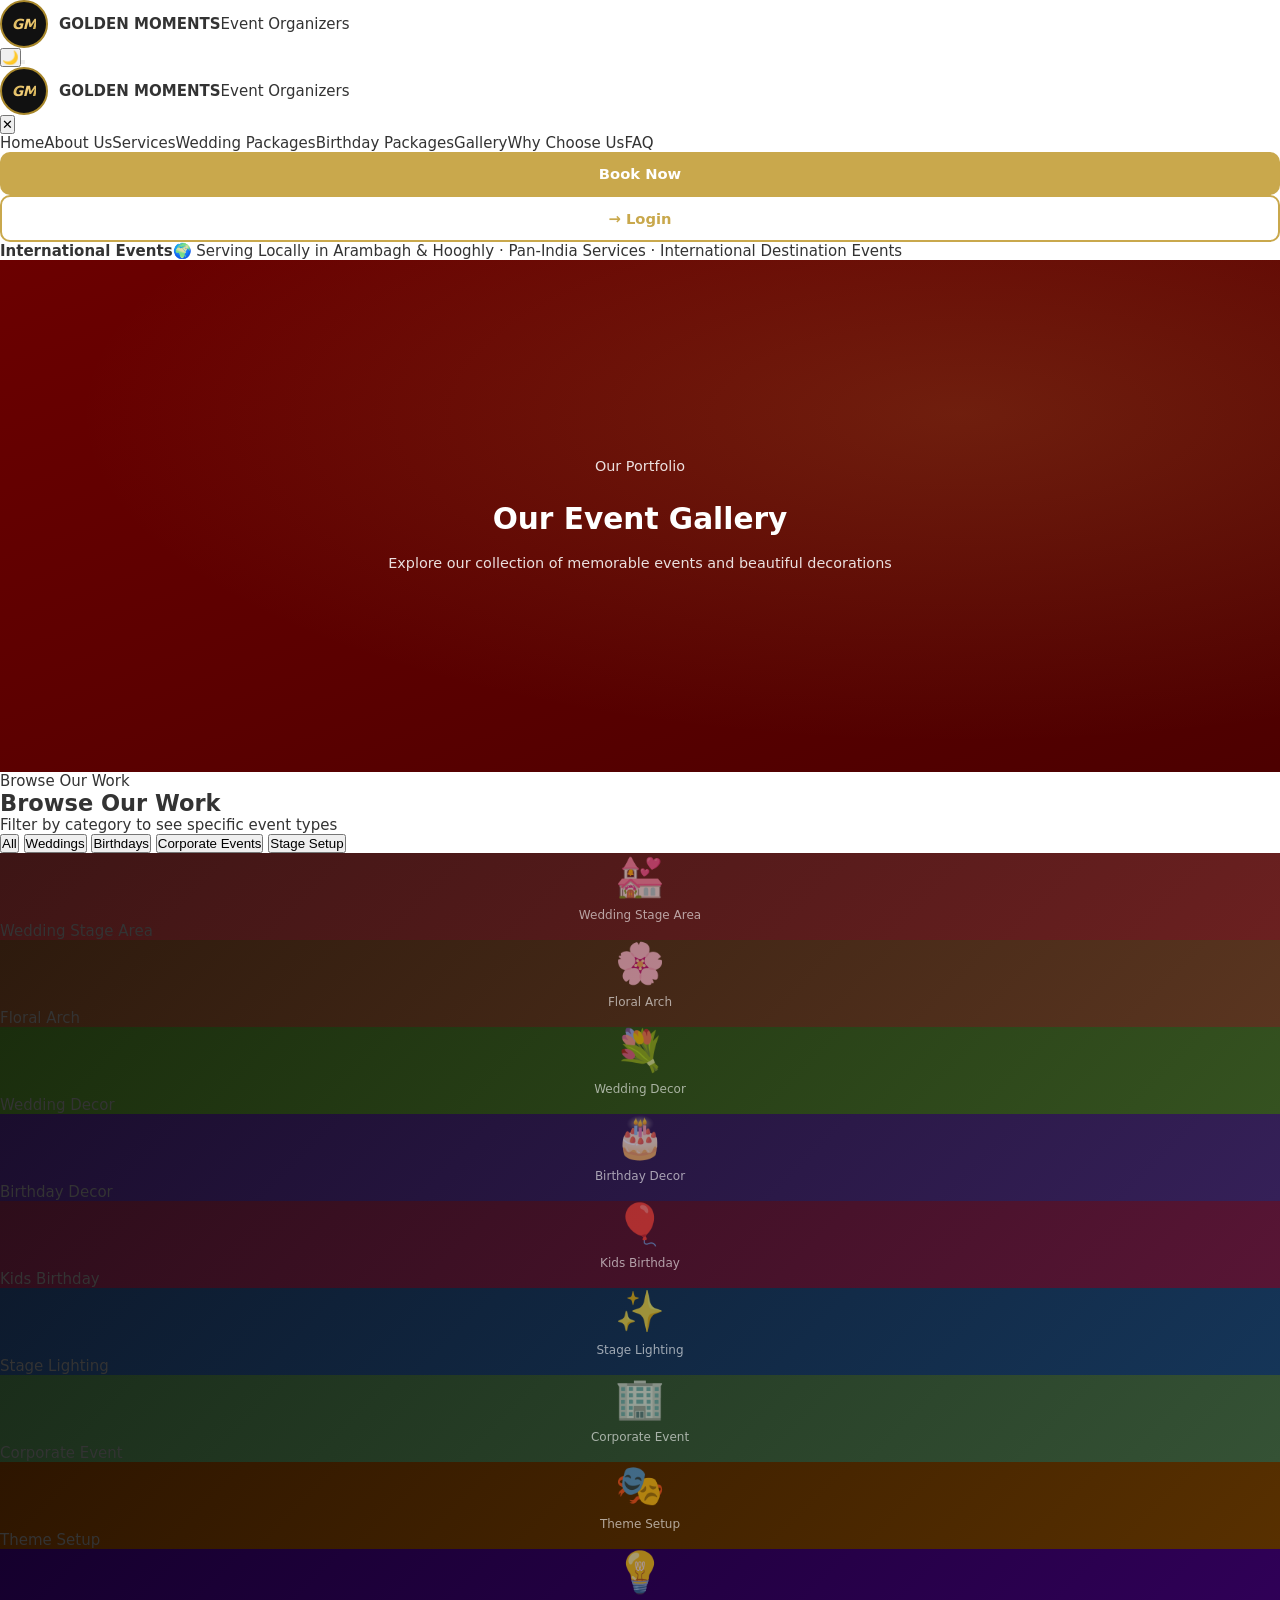
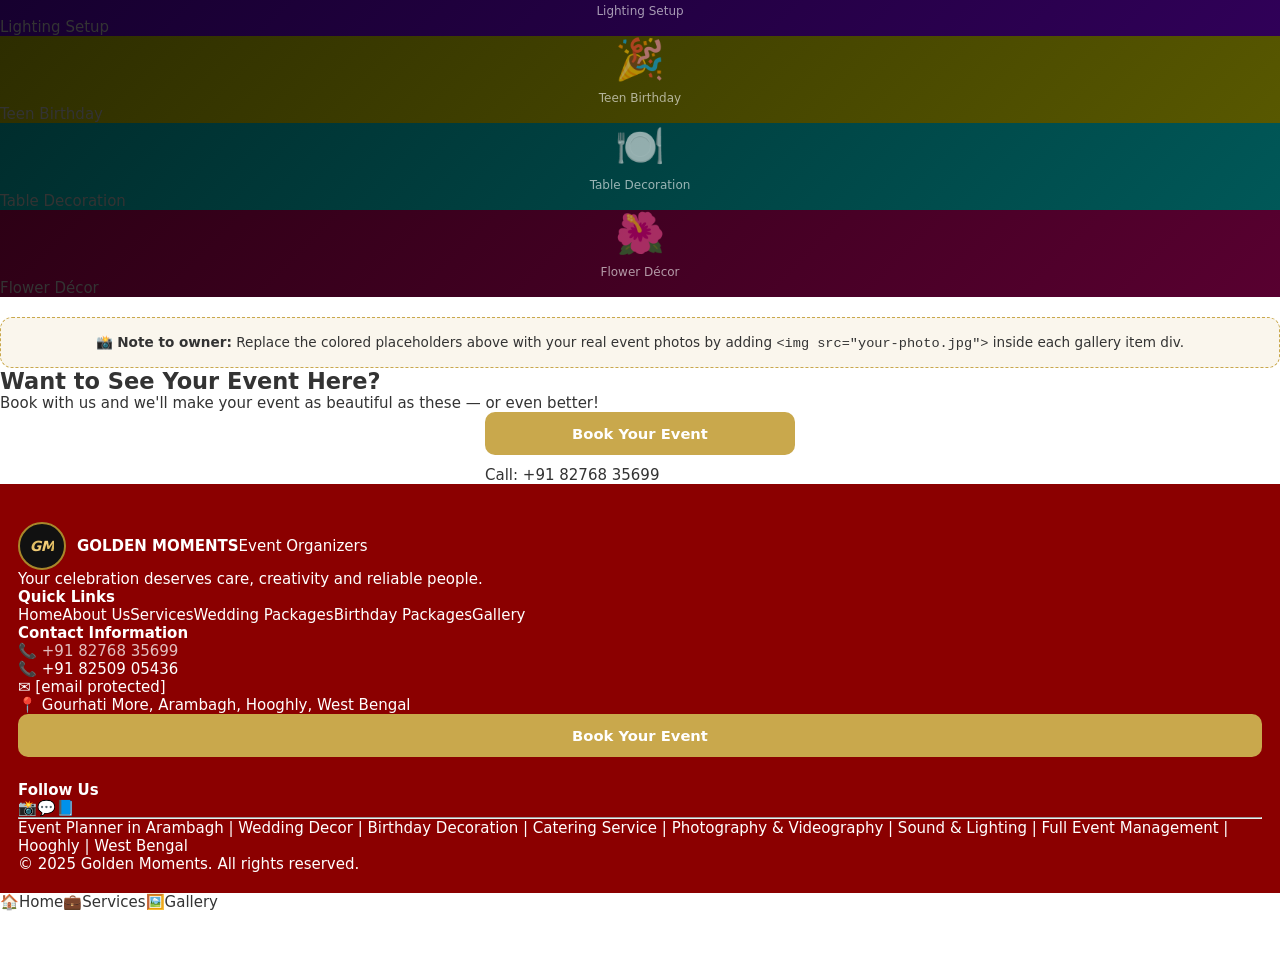
<file: gallery.html>
<!DOCTYPE html>
<html lang="en">
<head>
<meta charset="UTF-8"/><meta name="viewport" content="width=device-width,initial-scale=1.0"/>
<title>Gallery - Golden Moments Event Organizers</title>
<link rel="stylesheet" href="style.css"/>
</head>
<body>
<nav id="navbar">
  <a href="index.html" class="logo-wrap"><div class="logo-circle"><span class="logo-gm">GM</span></div><div class="logo-text-wrap"><strong>GOLDEN MOMENTS</strong><span>Event Organizers</span></div></a>
  <div class="nav-actions"><button class="dark-toggle">🌙</button><button class="hamburger" id="hamburger"><span></span><span></span><span></span></button></div>
</nav>
<div class="menu-overlay" id="menuOverlay"></div>
<div class="slide-menu" id="slideMenu">
  <div class="menu-header"><div class="logo-wrap"><div class="logo-circle"><span class="logo-gm">GM</span></div><div class="logo-text-wrap"><strong>GOLDEN MOMENTS</strong><span>Event Organizers</span></div></div><button class="menu-close" id="menuClose">✕</button></div>
  <nav class="menu-nav"><a href="index.html">Home</a><a href="about.html">About Us</a><a href="services.html">Services</a><a href="wedding-packages.html">Wedding Packages</a><a href="birthday-packages.html">Birthday Packages</a><a href="gallery.html" class="active-menu">Gallery</a><a href="why-choose-us.html">Why Choose Us</a><a href="faq.html">FAQ</a></nav>
  <div class="menu-btns"><a href="contact.html" class="btn-gold">Book Now</a><a href="login.html" class="btn-gold" style="background:transparent;border:2px solid var(--gold);color:var(--gold)!important;">→ Login</a></div>
  <div class="menu-banner"><strong>International Events</strong>🌍 Serving Locally in Arambagh & Hooghly · Pan-India Services · International Destination Events</div>
</div>

<div class="page-content">
<section class="hero" style="min-height:40vw;">
  <div style="position:relative;z-index:1;width:100%;">
    <p class="hero-label">Our Portfolio</p>
    <h1>Our Event Gallery</h1>
    <p>Explore our collection of memorable events and beautiful decorations</p>
  </div>
</section>

<section class="section section-cream">
  <div class="container">
    <span class="section-label">Browse Our Work</span>
    <h2 class="section-title">Browse Our Work</h2>
    <p class="section-sub">Filter by category to see specific event types</p>

    <div class="gallery-filters">
      <button class="filter-btn active" data-filter="all">All</button>
      <button class="filter-btn" data-filter="weddings">Weddings</button>
      <button class="filter-btn" data-filter="birthdays">Birthdays</button>
      <button class="filter-btn" data-filter="corporate">Corporate Events</button>
      <button class="filter-btn" data-filter="stage">Stage Setup</button>
    </div>

    <div class="gallery-grid">
      <div class="gallery-item" data-category="weddings" style="background:linear-gradient(135deg,#3d1515,#6b2020);">
        <div style="text-align:center;color:rgba(255,255,255,0.6);">
          <div style="font-size:2.5rem;margin-bottom:8px;">💒</div>
          <div style="font-size:0.75rem;">Wedding Stage Area</div>
        </div>
        <div class="gallery-label">Wedding Stage Area</div>
      </div>
      <div class="gallery-item" data-category="weddings" style="background:linear-gradient(135deg,#2d1a0d,#5a3520);">
        <div style="text-align:center;color:rgba(255,255,255,0.6);"><div style="font-size:2.5rem;margin-bottom:8px;">🌸</div><div style="font-size:0.75rem;">Floral Arch</div></div>
        <div class="gallery-label">Floral Arch</div>
      </div>
      <div class="gallery-item" data-category="weddings" style="background:linear-gradient(135deg,#1a2d0d,#355220);">
        <div style="text-align:center;color:rgba(255,255,255,0.6);"><div style="font-size:2.5rem;margin-bottom:8px;">💐</div><div style="font-size:0.75rem;">Wedding Decor</div></div>
        <div class="gallery-label">Wedding Decor</div>
      </div>
      <div class="gallery-item" data-category="birthdays" style="background:linear-gradient(135deg,#1a0d2d,#352058);">
        <div style="text-align:center;color:rgba(255,255,255,0.6);"><div style="font-size:2.5rem;margin-bottom:8px;">🎂</div><div style="font-size:0.75rem;">Birthday Decor</div></div>
        <div class="gallery-label">Birthday Decor</div>
      </div>
      <div class="gallery-item" data-category="birthdays" style="background:linear-gradient(135deg,#2d0d1a,#581535);">
        <div style="text-align:center;color:rgba(255,255,255,0.6);"><div style="font-size:2.5rem;margin-bottom:8px;">🎈</div><div style="font-size:0.75rem;">Kids Birthday</div></div>
        <div class="gallery-label">Kids Birthday</div>
      </div>
      <div class="gallery-item" data-category="stage" style="background:linear-gradient(135deg,#0d1a2d,#153558);">
        <div style="text-align:center;color:rgba(255,255,255,0.6);"><div style="font-size:2.5rem;margin-bottom:8px;">✨</div><div style="font-size:0.75rem;">Stage Lighting</div></div>
        <div class="gallery-label">Stage Lighting</div>
      </div>
      <div class="gallery-item" data-category="corporate" style="background:linear-gradient(135deg,#1a2d1a,#355235);">
        <div style="text-align:center;color:rgba(255,255,255,0.6);"><div style="font-size:2.5rem;margin-bottom:8px;">🏢</div><div style="font-size:0.75rem;">Corporate Event</div></div>
        <div class="gallery-label">Corporate Event</div>
      </div>
      <div class="gallery-item" data-category="weddings" style="background:linear-gradient(135deg,#2d1500,#583000);">
        <div style="text-align:center;color:rgba(255,255,255,0.6);"><div style="font-size:2.5rem;margin-bottom:8px;">🎭</div><div style="font-size:0.75rem;">Theme Setup</div></div>
        <div class="gallery-label">Theme Setup</div>
      </div>
      <div class="gallery-item" data-category="stage" style="background:linear-gradient(135deg,#15002d,#300058);">
        <div style="text-align:center;color:rgba(255,255,255,0.6);"><div style="font-size:2.5rem;margin-bottom:8px;">💡</div><div style="font-size:0.75rem;">Lighting Setup</div></div>
        <div class="gallery-label">Lighting Setup</div>
      </div>
      <div class="gallery-item" data-category="birthdays" style="background:linear-gradient(135deg,#2d2d00,#585800);">
        <div style="text-align:center;color:rgba(255,255,255,0.6);"><div style="font-size:2.5rem;margin-bottom:8px;">🎉</div><div style="font-size:0.75rem;">Teen Birthday</div></div>
        <div class="gallery-label">Teen Birthday</div>
      </div>
      <div class="gallery-item" data-category="stage" style="background:linear-gradient(135deg,#002d2d,#005858);">
        <div style="text-align:center;color:rgba(255,255,255,0.6);"><div style="font-size:2.5rem;margin-bottom:8px;">🍽️</div><div style="font-size:0.75rem;">Table Decoration</div></div>
        <div class="gallery-label">Table Decoration</div>
      </div>
      <div class="gallery-item" data-category="weddings" style="background:linear-gradient(135deg,#2d0015,#580030);">
        <div style="text-align:center;color:rgba(255,255,255,0.6);"><div style="font-size:2.5rem;margin-bottom:8px;">🌺</div><div style="font-size:0.75rem;">Flower Décor</div></div>
        <div class="gallery-label">Flower Décor</div>
      </div>
    </div>

    <div style="background:rgba(201,168,76,0.1);border:1px dashed var(--gold);border-radius:var(--radius);padding:16px;text-align:center;margin-top:20px;">
      <p style="font-size:0.85rem;color:var(--text-light);">📸 <strong>Note to owner:</strong> Replace the colored placeholders above with your real event photos by adding <code>&lt;img src="your-photo.jpg"&gt;</code> inside each gallery item div.</p>
    </div>
  </div>
</section>

<section class="cta-section">
  <div class="container">
    <h2>Want to See Your Event Here?</h2>
    <p>Book with us and we'll make your event as beautiful as these — or even better!</p>
    <div class="cta-btns">
      <a href="contact.html" class="btn-gold">Book Your Event</a>
      <a href="tel:+918276835699" class="btn-outline-white">Call: +91 82768 35699</a>
    </div>
  </div>
</section>

<footer>
  <div class="container">
    <div class="footer-logo logo-wrap"><div class="logo-circle"><span class="logo-gm">GM</span></div><div class="logo-text-wrap"><strong>GOLDEN MOMENTS</strong><span>Event Organizers</span></div></div>
    <p class="footer-tagline">Your celebration deserves care, creativity and reliable people.</p>
    <div class="footer-section"><h4>Quick Links</h4><a href="index.html">Home</a><a href="about.html">About Us</a><a href="services.html">Services</a><a href="wedding-packages.html">Wedding Packages</a><a href="birthday-packages.html">Birthday Packages</a><a href="gallery.html">Gallery</a></div>
    <div class="footer-section"><h4>Contact Information</h4><div class="f-contact-item">📞 <a href="tel:+918276835699" style="color:rgba(255,255,255,0.75);">+91 82768 35699</a></div><div class="f-contact-item">📞 +91 82509 05436</div><div class="f-contact-item">✉️ <a href="/cdn-cgi/l/email-protection" class="__cf_email__" data-cfemail="3a4948145d55565e5f545755575f544e497a5d575b535614595557">[email&#160;protected]</a></div><div class="f-contact-item">📍 Gourhati More, Arambagh, Hooghly, West Bengal</div></div>
    <a href="contact.html" class="btn-gold" style="margin-bottom:24px;">Book Your Event</a>
    <div class="footer-section"><h4>Follow Us</h4><div class="footer-social"><a href="https://www.instagram.com/sr.goldenmoments?igsh=MWF3NWprbjZhNG5ldg==" target="_blank">📸</a><a href="https://wa.me/918276835699" target="_blank">💬</a><a href="https://www.facebook.com/profile.php?id=61584059219234" target="_blank">📘</a></div></div>
    <hr class="footer-divider"/>
    <p class="footer-seo">Event Planner in Arambagh | Wedding Decor | Birthday Decoration | Catering Service | Photography & Videography | Sound & Lighting | Full Event Management | Hooghly | West Bengal</p>
    <p class="footer-bottom">© 2025 Golden Moments. All rights reserved.</p>
  </div>
</footer>
</div>
<nav class="bottom-nav"><a href="index.html"><span class="bn-icon">🏠</span>Home</a><a href="services.html"><span class="bn-icon">💼</span>Services</a><a href="gallery.html" class="active"><span class="bn-icon">🖼️</span>Gallery</a></nav>
<a href="https://wa.me/918276835699" target="_blank" style="position:fixed;bottom:84px;right:20px;z-index:800;width:52px;height:52px;background:#25D366;border-radius:50%;display:flex;align-items:center;justify-content
</file>
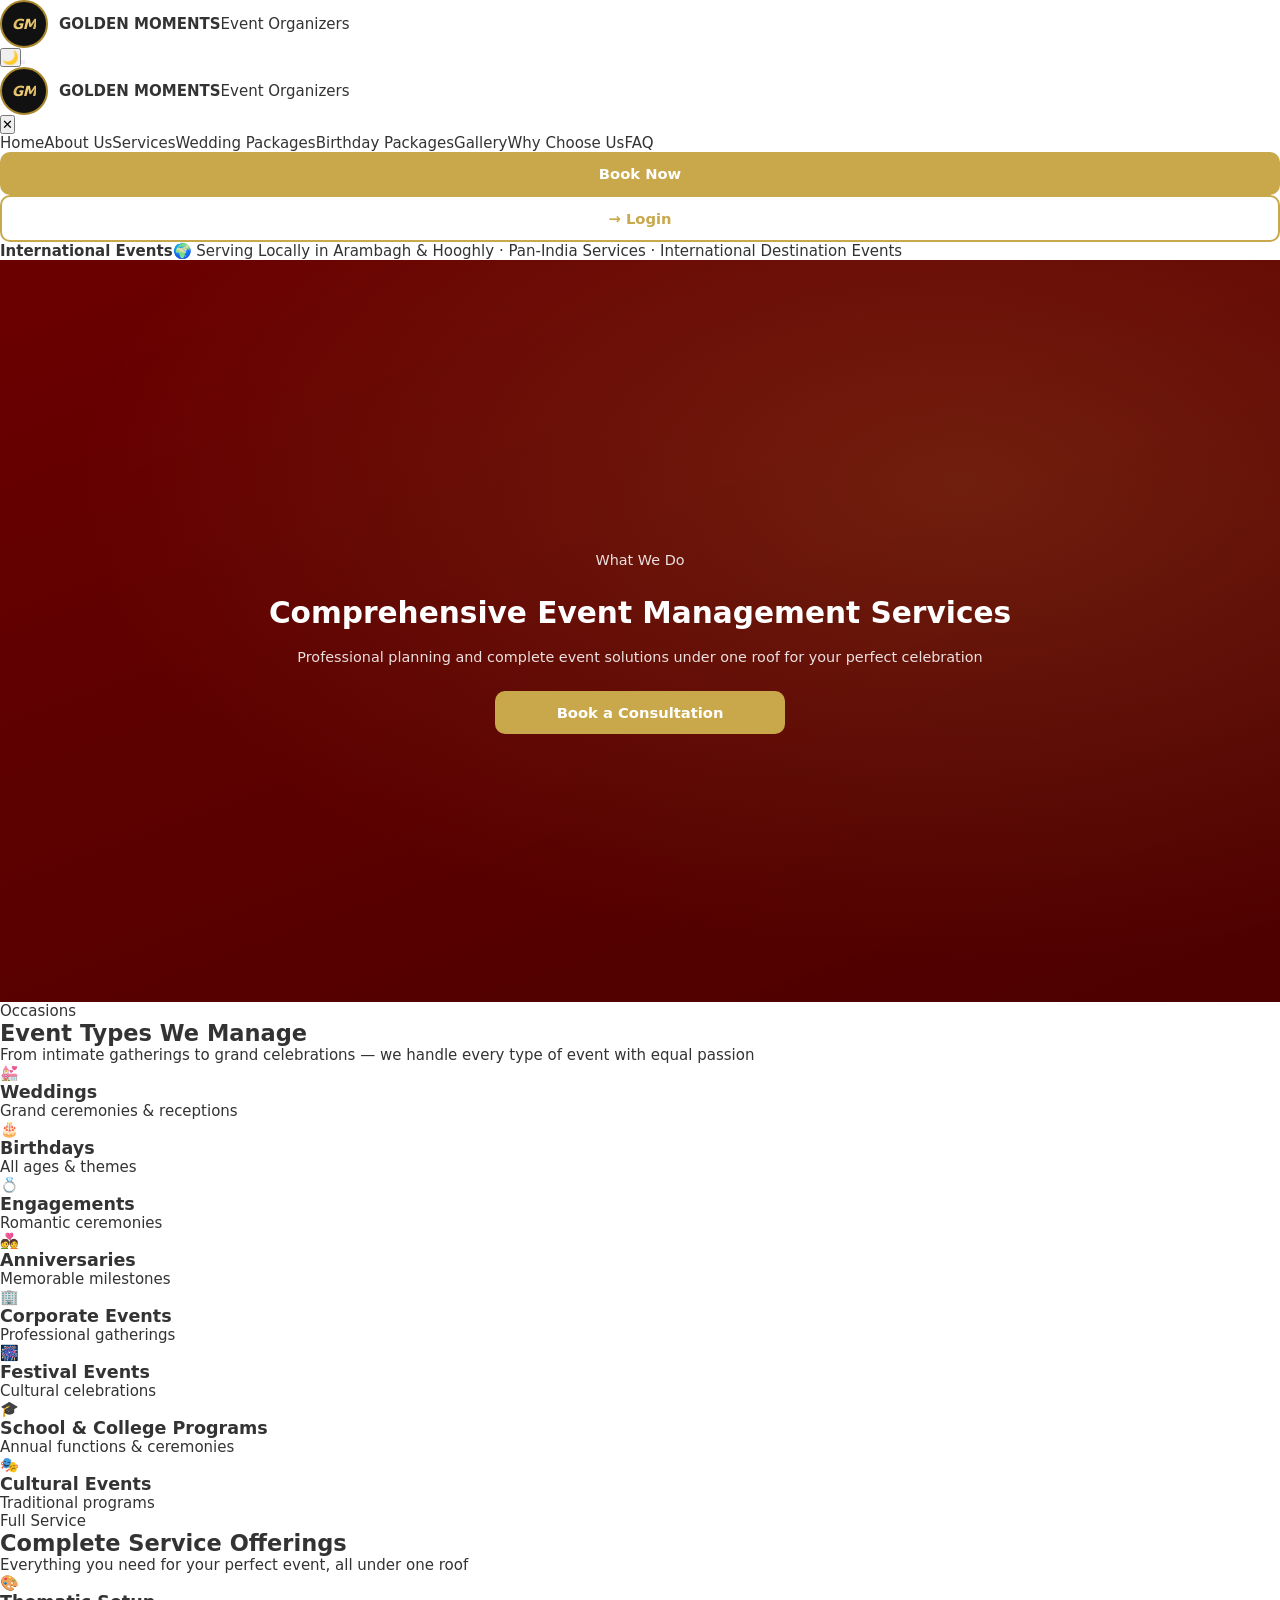
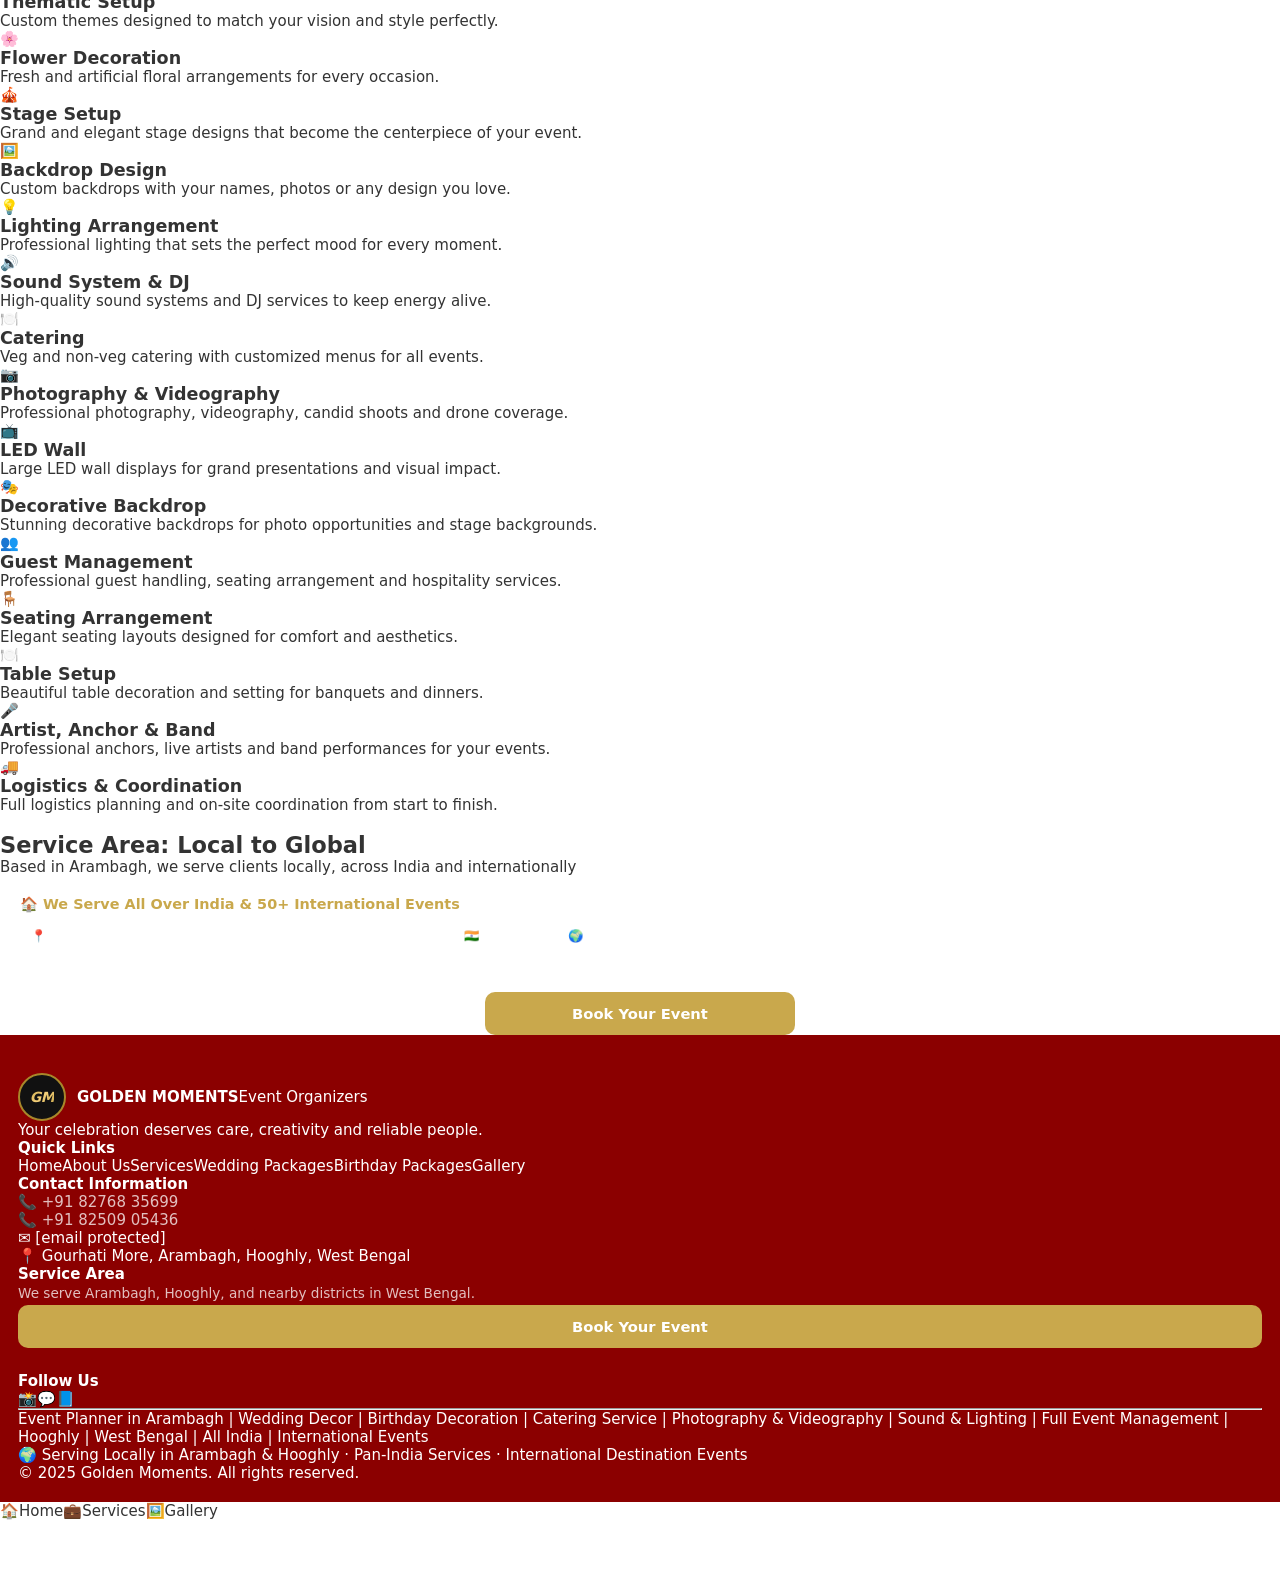
<file: services.html>
<!DOCTYPE html>
<html lang="en">
<head>
<meta charset="UTF-8"/><meta name="viewport" content="width=device-width,initial-scale=1.0"/>
<title>Services - Golden Moments Event Organizers</title>
<link rel="stylesheet" href="style.css"/>
</head>
<body>
<nav id="navbar">
  <a href="index.html" class="logo-wrap"><div class="logo-circle"><span class="logo-gm">GM</span></div><div class="logo-text-wrap"><strong>GOLDEN MOMENTS</strong><span>Event Organizers</span></div></a>
  <div class="nav-actions"><button class="dark-toggle">🌙</button><button class="hamburger" id="hamburger"><span></span><span></span><span></span></button></div>
</nav>
<div class="menu-overlay" id="menuOverlay"></div>
<div class="slide-menu" id="slideMenu">
  <div class="menu-header"><div class="logo-wrap"><div class="logo-circle"><span class="logo-gm">GM</span></div><div class="logo-text-wrap"><strong>GOLDEN MOMENTS</strong><span>Event Organizers</span></div></div><button class="menu-close" id="menuClose">✕</button></div>
  <nav class="menu-nav"><a href="index.html">Home</a><a href="about.html">About Us</a><a href="services.html" class="active-menu">Services</a><a href="wedding-packages.html">Wedding Packages</a><a href="birthday-packages.html">Birthday Packages</a><a href="gallery.html">Gallery</a><a href="why-choose-us.html">Why Choose Us</a><a href="faq.html">FAQ</a></nav>
  <div class="menu-btns"><a href="contact.html" class="btn-gold">Book Now</a><a href="login.html" class="btn-gold" style="background:transparent;border:2px solid var(--gold);color:var(--gold)!important;">→ Login</a></div>
  <div class="menu-banner"><strong>International Events</strong>🌍 Serving Locally in Arambagh & Hooghly · Pan-India Services · International Destination Events</div>
</div>

<div class="page-content">
<section class="hero">
  <div style="position:relative;z-index:1;width:100%;">
    <p class="hero-label">What We Do</p>
    <h1>Comprehensive Event Management Services</h1>
    <p>Professional planning and complete event solutions under one roof for your perfect celebration</p>
    <div class="hero-btns"><a href="contact.html" class="btn-gold">Book a Consultation</a></div>
  </div>
</section>

<!-- EVENT TYPES -->
<section class="section section-cream">
  <div class="container">
    <span class="section-label">Occasions</span>
    <h2 class="section-title">Event Types We Manage</h2>
    <p class="section-sub">From intimate gatherings to grand celebrations — we handle every type of event with equal passion</p>
    <div class="events-grid">
      <div class="event-card fade-up"><div class="icon">💒</div><h3>Weddings</h3><p>Grand ceremonies & receptions</p></div>
      <div class="event-card fade-up"><div class="icon">🎂</div><h3>Birthdays</h3><p>All ages & themes</p></div>
      <div class="event-card fade-up"><div class="icon">💍</div><h3>Engagements</h3><p>Romantic ceremonies</p></div>
      <div class="event-card fade-up"><div class="icon">💑</div><h3>Anniversaries</h3><p>Memorable milestones</p></div>
      <div class="event-card fade-up"><div class="icon">🏢</div><h3>Corporate Events</h3><p>Professional gatherings</p></div>
      <div class="event-card fade-up"><div class="icon">🎆</div><h3>Festival Events</h3><p>Cultural celebrations</p></div>
      <div class="event-card fade-up"><div class="icon">🎓</div><h3>School & College Programs</h3><p>Annual functions & ceremonies</p></div>
      <div class="event-card fade-up"><div class="icon">🎭</div><h3>Cultural Events</h3><p>Traditional programs</p></div>
    </div>
  </div>
</section>

<!-- COMPLETE SERVICE OFFERINGS -->
<section class="section">
  <div class="container">
    <span class="section-label">Full Service</span>
    <h2 class="section-title">Complete Service Offerings</h2>
    <p class="section-sub">Everything you need for your perfect event, all under one roof</p>
    <div class="offering-item fade-up"><div class="icon">🎨</div><div><h3>Thematic Setup</h3><p>Custom themes designed to match your vision and style perfectly.</p></div></div>
    <div class="offering-item fade-up"><div class="icon">🌸</div><div><h3>Flower Decoration</h3><p>Fresh and artificial floral arrangements for every occasion.</p></div></div>
    <div class="offering-item fade-up"><div class="icon">🎪</div><div><h3>Stage Setup</h3><p>Grand and elegant stage designs that become the centerpiece of your event.</p></div></div>
    <div class="offering-item fade-up"><div class="icon">🖼️</div><div><h3>Backdrop Design</h3><p>Custom backdrops with your names, photos or any design you love.</p></div></div>
    <div class="offering-item fade-up"><div class="icon">💡</div><div><h3>Lighting Arrangement</h3><p>Professional lighting that sets the perfect mood for every moment.</p></div></div>
    <div class="offering-item fade-up"><div class="icon">🔊</div><div><h3>Sound System & DJ</h3><p>High-quality sound systems and DJ services to keep energy alive.</p></div></div>
    <div class="offering-item fade-up"><div class="icon">🍽️</div><div><h3>Catering</h3><p>Veg and non-veg catering with customized menus for all events.</p></div></div>
    <div class="offering-item fade-up"><div class="icon">📷</div><div><h3>Photography & Videography</h3><p>Professional photography, videography, candid shoots and drone coverage.</p></div></div>
    <div class="offering-item fade-up"><div class="icon">📺</div><div><h3>LED Wall</h3><p>Large LED wall displays for grand presentations and visual impact.</p></div></div>
    <div class="offering-item fade-up"><div class="icon">🎭</div><div><h3>Decorative Backdrop</h3><p>Stunning decorative backdrops for photo opportunities and stage backgrounds.</p></div></div>
    <div class="offering-item fade-up"><div class="icon">👥</div><div><h3>Guest Management</h3><p>Professional guest handling, seating arrangement and hospitality services.</p></div></div>
    <div class="offering-item fade-up"><div class="icon">🪑</div><div><h3>Seating Arrangement</h3><p>Elegant seating layouts designed for comfort and aesthetics.</p></div></div>
    <div class="offering-item fade-up"><div class="icon">🍽️</div><div><h3>Table Setup</h3><p>Beautiful table decoration and setting for banquets and dinners.</p></div></div>
    <div class="offering-item fade-up"><div class="icon">🎤</div><div><h3>Artist, Anchor & Band</h3><p>Professional anchors, live artists and band performances for your events.</p></div></div>
    <div class="offering-item fade-up"><div class="icon">🚚</div><div><h3>Logistics & Coordination</h3><p>Full logistics planning and on-site coordination from start to finish.</p></div></div>
  </div>
</section>

<!-- SERVICE AREA -->
<section class="section section-maroon">
  <div class="container">
    <span class="section-label" style="color:rgba(255,255,255,0.7);">Where We Serve</span>
    <h2 class="section-title white">Service Area: Local to Global</h2>
    <p class="section-sub white">Based in Arambagh, we serve clients locally, across India and internationally</p>
    <div style="background:rgba(255,255,255,0.1);border-radius:var(--radius);padding:20px;margin-bottom:16px;">
      <h3 style="color:var(--gold);font-size:0.9rem;margin-bottom:10px;">🏠 We Serve All Over India & 50+ International Events</h3>
      <div class="area-tags">
        <span class="area-tag">📍 Local</span>
        <span class="area-tag">Arambagh</span>
        <span class="area-tag">Hooghly</span>
        <span class="area-tag">Kolkata</span>
        <span class="area-tag">West Bengal</span>
        <span class="area-tag">🇮🇳 Pan India</span>
        <span class="area-tag">🌍 International</span>
      </div>
    </div>
    <div class="cta-btns" style="margin-top:24px;">
      <a href="contact.html" class="btn-gold">Book Your Event</a>
    </div>
  </div>
</section>

<footer>
  <div class="container">
    <div class="footer-logo logo-wrap"><div class="logo-circle"><span class="logo-gm">GM</span></div><div class="logo-text-wrap"><strong>GOLDEN MOMENTS</strong><span>Event Organizers</span></div></div>
    <p class="footer-tagline">Your celebration deserves care, creativity and reliable people.</p>
    <div class="footer-section"><h4>Quick Links</h4><a href="index.html">Home</a><a href="about.html">About Us</a><a href="services.html">Services</a><a href="wedding-packages.html">Wedding Packages</a><a href="birthday-packages.html">Birthday Packages</a><a href="gallery.html">Gallery</a></div>
    <div class="footer-section"><h4>Contact Information</h4><div class="f-contact-item">📞 <a href="tel:+918276835699" style="color:rgba(255,255,255,0.75);">+91 82768 35699</a></div><div class="f-contact-item">📞 <a href="tel:+918250905436" style="color:rgba(255,255,255,0.75);">+91 82509 05436</a></div><div class="f-contact-item">✉️ <a href="/cdn-cgi/l/email-protection" class="__cf_email__" data-cfemail="bbc8c995dcd4d7dfded5d6d4d6ded5cfc8fbdcd6dad2d795d8d4d6">[email&#160;protected]</a></div><div class="f-contact-item">📍 Gourhati More, Arambagh, Hooghly, West Bengal</div></div>
    <div class="footer-section"><h4>Service Area</h4><p style="font-size:0.85rem;color:rgba(255,255,255,0.75);line-height:1.6;">We serve Arambagh, Hooghly, and nearby districts in West Bengal.</p></div>
    <a href="contact.html" class="btn-gold" style="margin-bottom:24px;">Book Your Event</a>
    <div class="footer-section"><h4>Follow Us</h4><div class="footer-social"><a href="https://www.instagram.com/sr.goldenmoments?igsh=MWF3NWprbjZhNG5ldg==" target="_blank">📸</a><a href="https://wa.me/918276835699" target="_blank">💬</a><a href="https://www.facebook.com/profile.php?id=61584059219234" target="_blank">📘</a></div></div>
    <hr class="footer-divider"/>
    <p class="footer-seo">Event Planner in Arambagh | Wedding Decor | Birthday Decoration | Catering Service | Photography & Videography | Sound & Lighting | Full Event Management | Hooghly | West Bengal | All India | International Events<br/>🌍 Serving Locally in Arambagh & Hooghly · Pan-India Services · International Destination Events</p>
    <p class="footer-bottom">© 2025 Golden Moments. All rights reserved.</p>
  </div>
</footer>
</div>
<nav class="bottom-nav"><a href="index.html"><span class="bn-icon">🏠</span>Home</a><a href="services.html" class="active"><span class="bn-icon">💼</span>Services</a><a href="gallery.html"><span class="bn-icon">🖼️</span>Gallery</a></nav>
<a href="https://wa.me/918276835699" target="_blank" style="position:fixed;bottom:84px;right:20px;z-index:800;width:52px;height:52px;background:#25D366;border-radius:50%;display:flex;align-items:center;justify-content
</file>
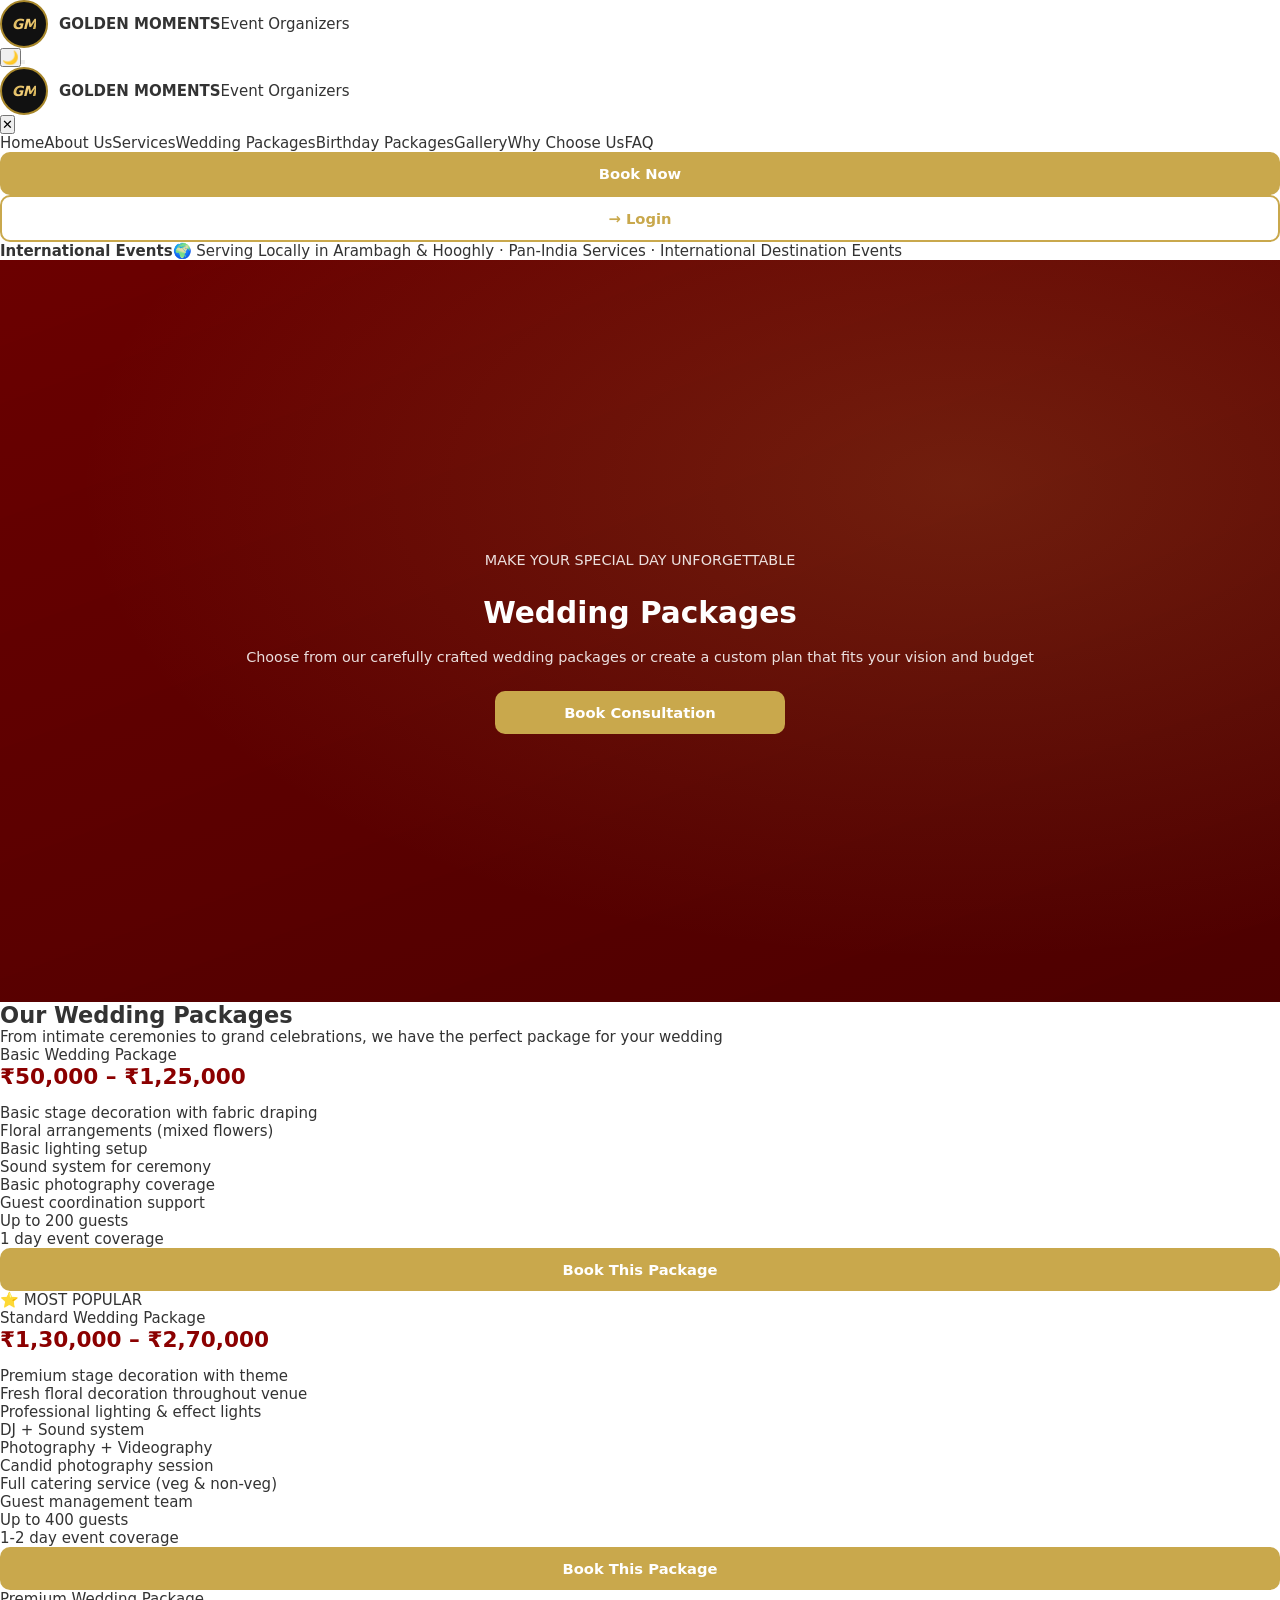
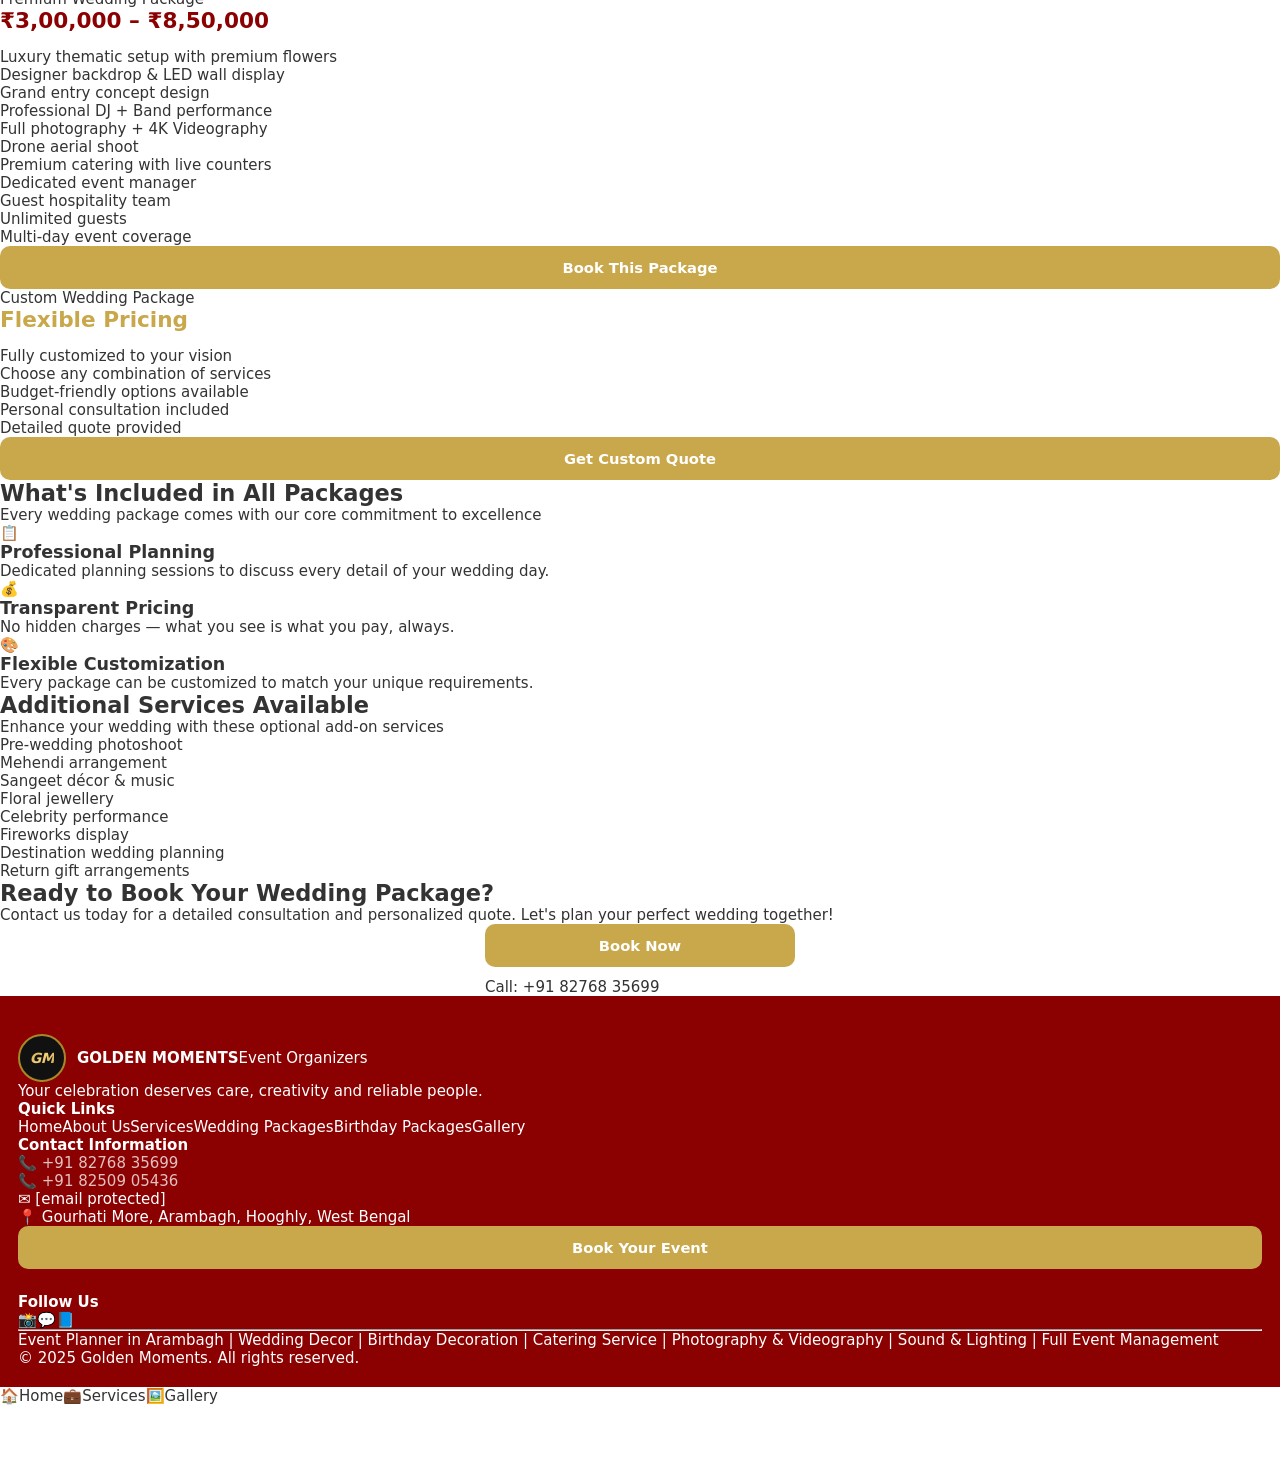
<file: wedding-packages.html>
<!DOCTYPE html>
<html lang="en">
<head>
<meta charset="UTF-8"/><meta name="viewport" content="width=device-width,initial-scale=1.0"/>
<title>Wedding Packages - Golden Moments</title>
<link rel="stylesheet" href="style.css"/>
</head>
<body>
<nav id="navbar">
  <a href="index.html" class="logo-wrap"><div class="logo-circle"><span class="logo-gm">GM</span></div><div class="logo-text-wrap"><strong>GOLDEN MOMENTS</strong><span>Event Organizers</span></div></a>
  <div class="nav-actions"><button class="dark-toggle">🌙</button><button class="hamburger" id="hamburger"><span></span><span></span><span></span></button></div>
</nav>
<div class="menu-overlay" id="menuOverlay"></div>
<div class="slide-menu" id="slideMenu">
  <div class="menu-header"><div class="logo-wrap"><div class="logo-circle"><span class="logo-gm">GM</span></div><div class="logo-text-wrap"><strong>GOLDEN MOMENTS</strong><span>Event Organizers</span></div></div><button class="menu-close" id="menuClose">✕</button></div>
  <nav class="menu-nav"><a href="index.html">Home</a><a href="about.html">About Us</a><a href="services.html">Services</a><a href="wedding-packages.html" class="active-menu">Wedding Packages</a><a href="birthday-packages.html">Birthday Packages</a><a href="gallery.html">Gallery</a><a href="why-choose-us.html">Why Choose Us</a><a href="faq.html">FAQ</a></nav>
  <div class="menu-btns"><a href="contact.html" class="btn-gold">Book Now</a><a href="login.html" class="btn-gold" style="background:transparent;border:2px solid var(--gold);color:var(--gold)!important;">→ Login</a></div>
  <div class="menu-banner"><strong>International Events</strong>🌍 Serving Locally in Arambagh & Hooghly · Pan-India Services · International Destination Events</div>
</div>

<div class="page-content">
<section class="hero">
  <div style="position:relative;z-index:1;width:100%;">
    <p class="hero-label">MAKE YOUR SPECIAL DAY UNFORGETTABLE</p>
    <h1>Wedding Packages</h1>
    <p>Choose from our carefully crafted wedding packages or create a custom plan that fits your vision and budget</p>
    <div class="hero-btns"><a href="contact.html" class="btn-gold">Book Consultation</a></div>
  </div>
</section>

<section class="section section-cream">
  <div class="container">
    <h2 class="section-title">Our Wedding Packages</h2>
    <p class="section-sub">From intimate ceremonies to grand celebrations, we have the perfect package for your wedding</p>

    <!-- BASIC -->
    <div class="package-card fade-up">
      <div class="pkg-name">Basic Wedding Package</div>
      <div class="pkg-price">₹50,000 – ₹1,25,000</div>
      <ul class="pkg-features">
        <li>Basic stage decoration with fabric draping</li>
        <li>Floral arrangements (mixed flowers)</li>
        <li>Basic lighting setup</li>
        <li>Sound system for ceremony</li>
        <li>Basic photography coverage</li>
        <li>Guest coordination support</li>
        <li>Up to 200 guests</li>
        <li>1 day event coverage</li>
      </ul>
      <a href="https://wa.me/918276835699?text=Hi! I'm interested in the Basic Wedding Package (₹50,000 - ₹1,25,000)" target="_blank" class="btn-gold">Book This Package</a>
    </div>

    <!-- STANDARD -->
    <div class="package-card popular fade-up">
      <div class="popular-badge">⭐ MOST POPULAR</div>
      <div class="pkg-name">Standard Wedding Package</div>
      <div class="pkg-price">₹1,30,000 – ₹2,70,000</div>
      <ul class="pkg-features">
        <li>Premium stage decoration with theme</li>
        <li>Fresh floral decoration throughout venue</li>
        <li>Professional lighting & effect lights</li>
        <li>DJ + Sound system</li>
        <li>Photography + Videography</li>
        <li>Candid photography session</li>
        <li>Full catering service (veg & non-veg)</li>
        <li>Guest management team</li>
        <li>Up to 400 guests</li>
        <li>1-2 day event coverage</li>
      </ul>
      <a href="https://wa.me/918276835699?text=Hi! I'm interested in the Standard Wedding Package (₹1,30,000 - ₹2,70,000)" target="_blank" class="btn-gold">Book This Package</a>
    </div>

    <!-- PREMIUM -->
    <div class="package-card fade-up">
      <div class="pkg-name">Premium Wedding Package</div>
      <div class="pkg-price">₹3,00,000 – ₹8,50,000</div>
      <ul class="pkg-features">
        <li>Luxury thematic setup with premium flowers</li>
        <li>Designer backdrop & LED wall display</li>
        <li>Grand entry concept design</li>
        <li>Professional DJ + Band performance</li>
        <li>Full photography + 4K Videography</li>
        <li>Drone aerial shoot</li>
        <li>Premium catering with live counters</li>
        <li>Dedicated event manager</li>
        <li>Guest hospitality team</li>
        <li>Unlimited guests</li>
        <li>Multi-day event coverage</li>
      </ul>
      <a href="https://wa.me/918276835699?text=Hi! I'm interested in the Premium Wedding Package (₹3,00,000 - ₹8,50,000)" target="_blank" class="btn-gold">Book This Package</a>
    </div>

    <!-- CUSTOM -->
    <div class="package-card fade-up">
      <div class="pkg-name">Custom Wedding Package</div>
      <div class="pkg-price" style="color:var(--gold);">Flexible Pricing</div>
      <ul class="pkg-features">
        <li>Fully customized to your vision</li>
        <li>Choose any combination of services</li>
        <li>Budget-friendly options available</li>
        <li>Personal consultation included</li>
        <li>Detailed quote provided</li>
      </ul>
      <a href="https://wa.me/918276835699?text=Hi! I'd like a Custom Wedding Package quote" target="_blank" class="btn-gold">Get Custom Quote</a>
    </div>
  </div>
</section>

<!-- WHAT'S INCLUDED -->
<section class="section">
  <div class="container">
    <h2 class="section-title">What's Included in All Packages</h2>
    <p class="section-sub">Every wedding package comes with our core commitment to excellence</p>
    <div class="included-item fade-up"><div class="icon">📋</div><div><h3>Professional Planning</h3><p>Dedicated planning sessions to discuss every detail of your wedding day.</p></div></div>
    <div class="included-item fade-up"><div class="icon">💰</div><div><h3>Transparent Pricing</h3><p>No hidden charges — what you see is what you pay, always.</p></div></div>
    <div class="included-item fade-up"><div class="icon">🎨</div><div><h3>Flexible Customization</h3><p>Every package can be customized to match your unique requirements.</p></div></div>
  </div>
</section>

<!-- ADDITIONAL SERVICES -->
<section class="section section-cream">
  <div class="container">
    <h2 class="section-title">Additional Services Available</h2>
    <p class="section-sub">Enhance your wedding with these optional add-on services</p>
    <div class="comp-services">
      <div class="comp-service-item">Pre-wedding photoshoot</div>
      <div class="comp-service-item">Mehendi arrangement</div>
      <div class="comp-service-item">Sangeet décor & music</div>
      <div class="comp-service-item">Floral jewellery</div>
      <div class="comp-service-item">Celebrity performance</div>
      <div class="comp-service-item">Fireworks display</div>
      <div class="comp-service-item">Destination wedding planning</div>
      <div class="comp-service-item">Return gift arrangements</div>
    </div>
  </div>
</section>

<section class="cta-section">
  <div class="container">
    <h2>Ready to Book Your Wedding Package?</h2>
    <p>Contact us today for a detailed consultation and personalized quote. Let's plan your perfect wedding together!</p>
    <div class="cta-btns">
      <a href="contact.html" class="btn-gold">Book Now</a>
      <a href="tel:+918276835699" class="btn-outline-white">Call: +91 82768 35699</a>
    </div>
  </div>
</section>

<footer>
  <div class="container">
    <div class="footer-logo logo-wrap"><div class="logo-circle"><span class="logo-gm">GM</span></div><div class="logo-text-wrap"><strong>GOLDEN MOMENTS</strong><span>Event Organizers</span></div></div>
    <p class="footer-tagline">Your celebration deserves care, creativity and reliable people.</p>
    <div class="footer-section"><h4>Quick Links</h4><a href="index.html">Home</a><a href="about.html">About Us</a><a href="services.html">Services</a><a href="wedding-packages.html">Wedding Packages</a><a href="birthday-packages.html">Birthday Packages</a><a href="gallery.html">Gallery</a></div>
    <div class="footer-section"><h4>Contact Information</h4><div class="f-contact-item">📞 <a href="tel:+918276835699" style="color:rgba(255,255,255,0.75);">+91 82768 35699</a></div><div class="f-contact-item">📞 <a href="tel:+918250905436" style="color:rgba(255,255,255,0.75);">+91 82509 05436</a></div><div class="f-contact-item">✉️ <a href="/cdn-cgi/l/email-protection" class="__cf_email__" data-cfemail="384b4a165f57545c5d565557555d564c4b785f55595154165b5755">[email&#160;protected]</a></div><div class="f-contact-item">📍 Gourhati More, Arambagh, Hooghly, West Bengal</div></div>
    <a href="contact.html" class="btn-gold" style="margin-bottom:24px;">Book Your Event</a>
    <div class="footer-section"><h4>Follow Us</h4><div class="footer-social"><a href="https://www.instagram.com/sr.goldenmoments?igsh=MWF3NWprbjZhNG5ldg==" target="_blank">📸</a><a href="https://wa.me/918276835699" target="_blank">💬</a><a href="https://www.facebook.com/profile.php?id=61584059219234" target="_blank">📘</a></div></div>
    <hr class="footer-divider"/>
    <p class="footer-seo">Event Planner in Arambagh | Wedding Decor | Birthday Decoration | Catering Service | Photography & Videography | Sound & Lighting | Full Event Management</p>
    <p class="footer-bottom">© 2025 Golden Moments. All rights reserved.</p>
  </div>
</footer>
</div>
<nav class="bottom-nav"><a href="index.html"><span class="bn-icon">🏠</span>Home</a><a href="services.html" class="active"><span class="bn-icon">💼</span>Services</a><a href="gallery.html"><span class="bn-icon">🖼️</span>Gallery</a></nav>
<a href="https://wa.me/918276835699" target="_blank" style="position:fixed;bottom:84px;right:20px;z-index:800;width:52px;height:52px;background:#25D366;border-radius:50%;display:flex;align-items:center;justify-content
</file>
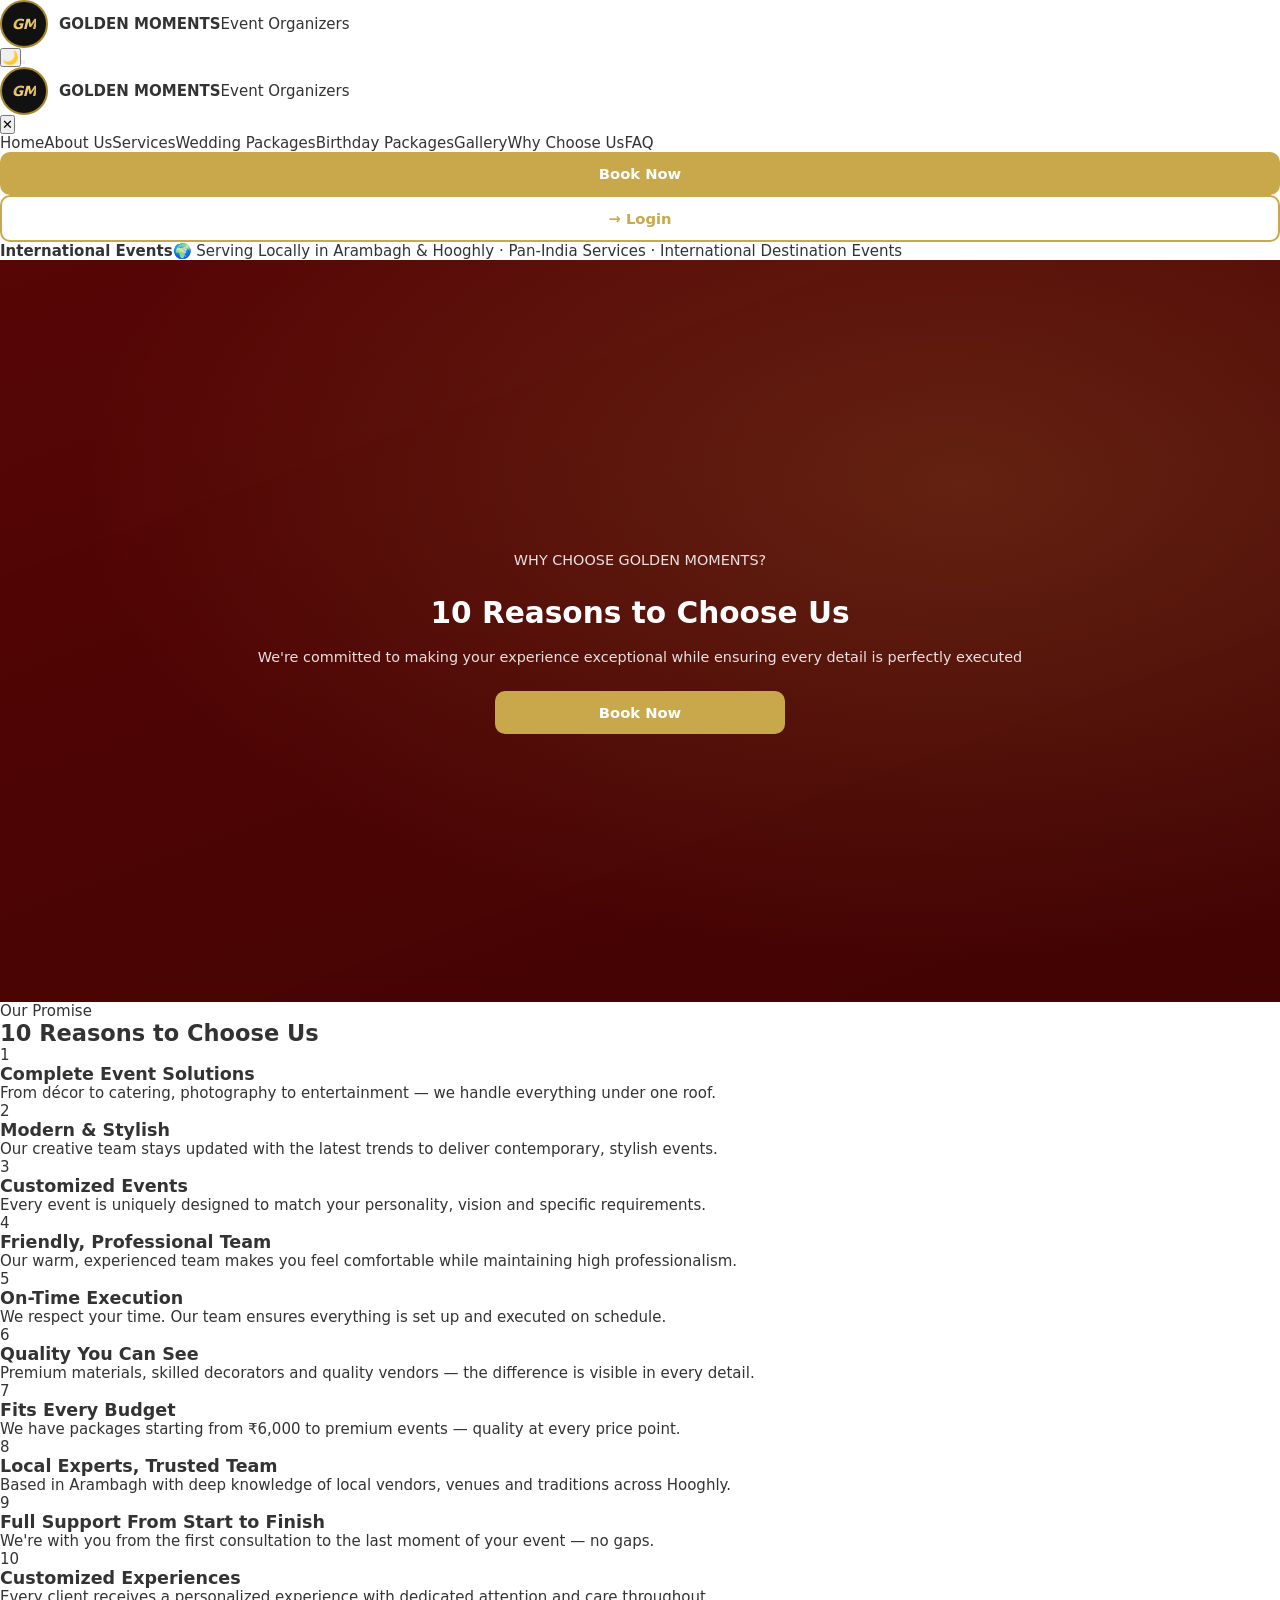
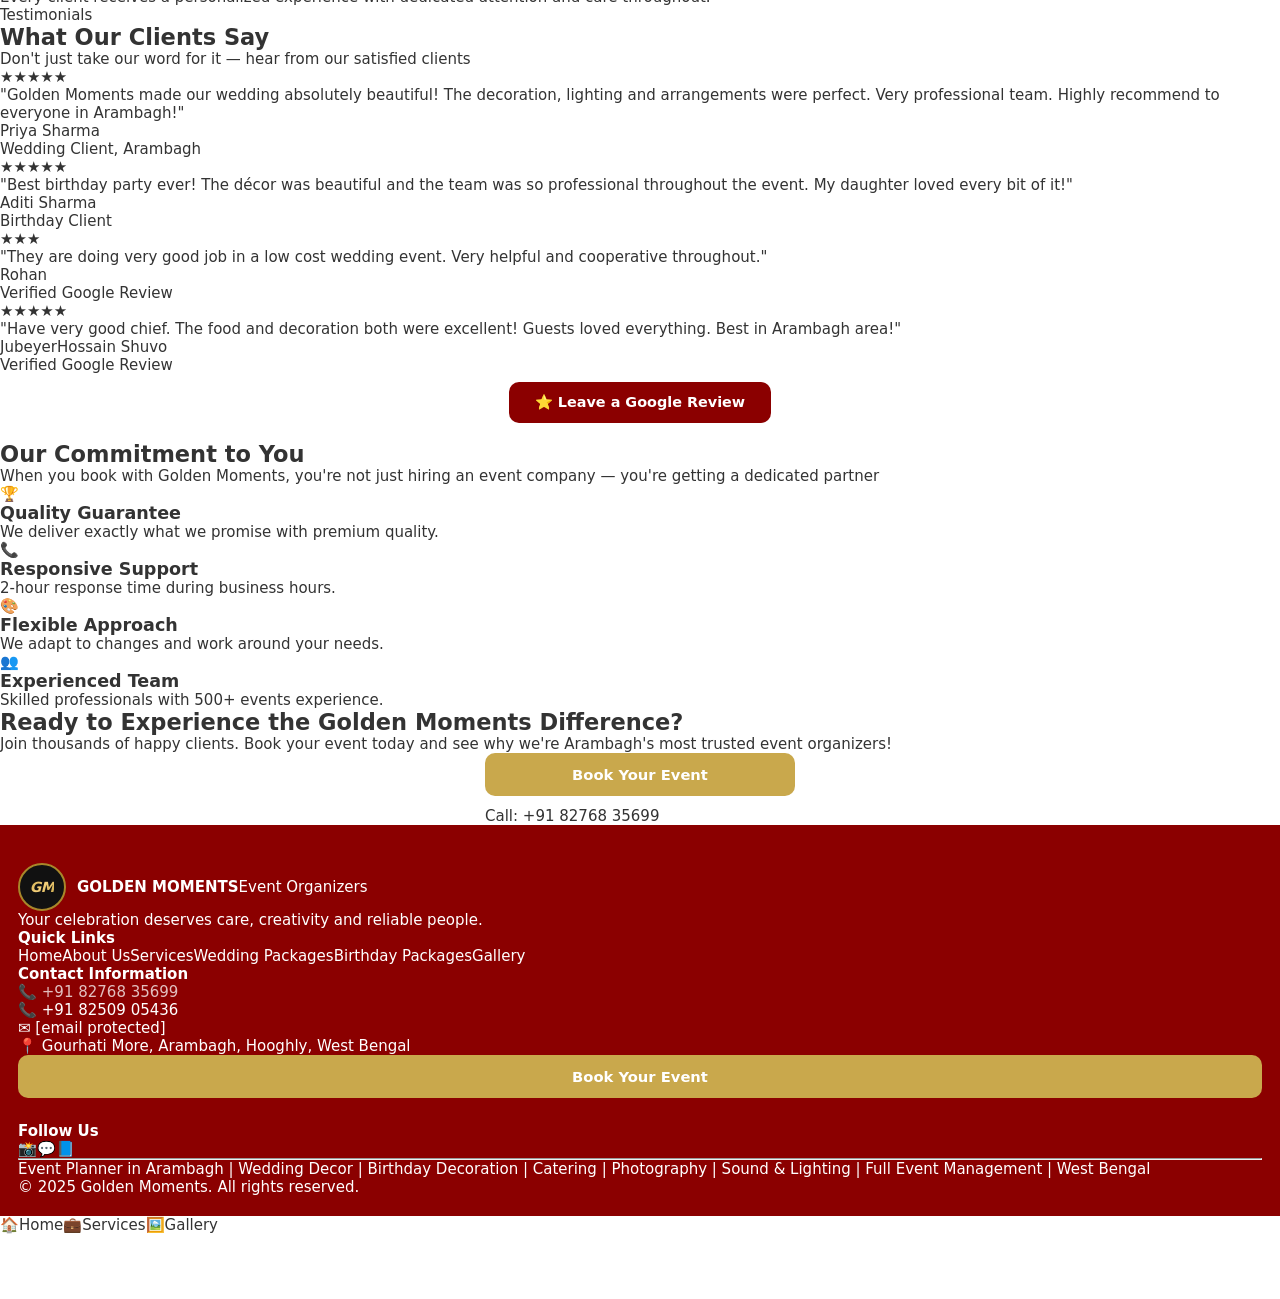
<file: why-choose-us.html>
<!DOCTYPE html>
<html lang="en">
<head>
<meta charset="UTF-8"/><meta name="viewport" content="width=device-width,initial-scale=1.0"/>
<title>Why Choose Us - Golden Moments</title>
<link rel="stylesheet" href="style.css"/>
</head>
<body>
<nav id="navbar">
  <a href="index.html" class="logo-wrap"><div class="logo-circle"><span class="logo-gm">GM</span></div><div class="logo-text-wrap"><strong>GOLDEN MOMENTS</strong><span>Event Organizers</span></div></a>
  <div class="nav-actions"><button class="dark-toggle">🌙</button><button class="hamburger" id="hamburger"><span></span><span></span><span></span></button></div>
</nav>
<div class="menu-overlay" id="menuOverlay"></div>
<div class="slide-menu" id="slideMenu">
  <div class="menu-header"><div class="logo-wrap"><div class="logo-circle"><span class="logo-gm">GM</span></div><div class="logo-text-wrap"><strong>GOLDEN MOMENTS</strong><span>Event Organizers</span></div></div><button class="menu-close" id="menuClose">✕</button></div>
  <nav class="menu-nav"><a href="index.html">Home</a><a href="about.html">About Us</a><a href="services.html">Services</a><a href="wedding-packages.html">Wedding Packages</a><a href="birthday-packages.html">Birthday Packages</a><a href="gallery.html">Gallery</a><a href="why-choose-us.html" class="active-menu">Why Choose Us</a><a href="faq.html">FAQ</a></nav>
  <div class="menu-btns"><a href="contact.html" class="btn-gold">Book Now</a><a href="login.html" class="btn-gold" style="background:transparent;border:2px solid var(--gold);color:var(--gold)!important;">→ Login</a></div>
  <div class="menu-banner"><strong>International Events</strong>🌍 Serving Locally in Arambagh & Hooghly · Pan-India Services · International Destination Events</div>
</div>

<div class="page-content">
<section class="hero" style="background-color:var(--dark);">
  <div style="position:relative;z-index:1;width:100%;">
    <p class="hero-label">WHY CHOOSE GOLDEN MOMENTS?</p>
    <h1>10 Reasons to Choose Us</h1>
    <p>We're committed to making your experience exceptional while ensuring every detail is perfectly executed</p>
    <div class="hero-btns"><a href="contact.html" class="btn-gold">Book Now</a></div>
  </div>
</section>

<!-- 10 REASONS -->
<section class="section section-cream">
  <div class="container">
    <span class="section-label">Our Promise</span>
    <h2 class="section-title">10 Reasons to Choose Us</h2>

    <div class="reason-card fade-up"><div class="reason-num">1</div><div><h3>Complete Event Solutions</h3><p>From décor to catering, photography to entertainment — we handle everything under one roof.</p></div></div>
    <div class="reason-card fade-up"><div class="reason-num">2</div><div><h3>Modern & Stylish</h3><p>Our creative team stays updated with the latest trends to deliver contemporary, stylish events.</p></div></div>
    <div class="reason-card fade-up"><div class="reason-num">3</div><div><h3>Customized Events</h3><p>Every event is uniquely designed to match your personality, vision and specific requirements.</p></div></div>
    <div class="reason-card fade-up"><div class="reason-num">4</div><div><h3>Friendly, Professional Team</h3><p>Our warm, experienced team makes you feel comfortable while maintaining high professionalism.</p></div></div>
    <div class="reason-card fade-up"><div class="reason-num">5</div><div><h3>On-Time Execution</h3><p>We respect your time. Our team ensures everything is set up and executed on schedule.</p></div></div>
    <div class="reason-card fade-up"><div class="reason-num">6</div><div><h3>Quality You Can See</h3><p>Premium materials, skilled decorators and quality vendors — the difference is visible in every detail.</p></div></div>
    <div class="reason-card fade-up"><div class="reason-num">7</div><div><h3>Fits Every Budget</h3><p>We have packages starting from ₹6,000 to premium events — quality at every price point.</p></div></div>
    <div class="reason-card fade-up"><div class="reason-num">8</div><div><h3>Local Experts, Trusted Team</h3><p>Based in Arambagh with deep knowledge of local vendors, venues and traditions across Hooghly.</p></div></div>
    <div class="reason-card fade-up"><div class="reason-num">9</div><div><h3>Full Support From Start to Finish</h3><p>We're with you from the first consultation to the last moment of your event — no gaps.</p></div></div>
    <div class="reason-card fade-up"><div class="reason-num">10</div><div><h3>Customized Experiences</h3><p>Every client receives a personalized experience with dedicated attention and care throughout.</p></div></div>
  </div>
</section>

<!-- REVIEWS -->
<section class="section">
  <div class="container">
    <span class="section-label">Testimonials</span>
    <h2 class="section-title">What Our Clients Say</h2>
    <p class="section-sub">Don't just take our word for it — hear from our satisfied clients</p>

    <div class="review-card fade-up">
      <div class="review-stars">★★★★★</div>
      <p class="review-text">"Golden Moments made our wedding absolutely beautiful! The decoration, lighting and arrangements were perfect. Very professional team. Highly recommend to everyone in Arambagh!"</p>
      <div class="reviewer-name">Priya Sharma</div>
      <div class="reviewer-detail">Wedding Client, Arambagh</div>
    </div>
    <div class="review-card fade-up">
      <div class="review-stars">★★★★★</div>
      <p class="review-text">"Best birthday party ever! The décor was beautiful and the team was so professional throughout the event. My daughter loved every bit of it!"</p>
      <div class="reviewer-name">Aditi Sharma</div>
      <div class="reviewer-detail">Birthday Client</div>
    </div>
    <div class="review-card fade-up">
      <div class="review-stars">★★★</div>
      <p class="review-text">"They are doing very good job in a low cost wedding event. Very helpful and cooperative throughout."</p>
      <div class="reviewer-name">Rohan</div>
      <div class="reviewer-detail">Verified Google Review</div>
    </div>
    <div class="review-card fade-up">
      <div class="review-stars">★★★★★</div>
      <p class="review-text">"Have very good chief. The food and decoration both were excellent! Guests loved everything. Best in Arambagh area!"</p>
      <div class="reviewer-name">JubeyerHossain Shuvo</div>
      <div class="reviewer-detail">Verified Google Review</div>
    </div>
    <div style="text-align:center;margin-top:8px;">
      <a href="https://maps.app.goo.gl/jEHq62KiaWbjQr8A6" target="_blank" class="btn-maroon">⭐ Leave a Google Review</a>
    </div>
  </div>
</section>

<!-- COMMITMENT -->
<section class="section section-maroon">
  <div class="container">
    <span class="section-label" style="color:rgba(255,255,255,0.7);">Our Promise</span>
    <h2 class="section-title white">Our Commitment to You</h2>
    <p class="section-sub white">When you book with Golden Moments, you're not just hiring an event company — you're getting a dedicated partner</p>
    <div class="commitment-grid">
      <div class="commitment-item fade-up"><div class="icon">🏆</div><h3>Quality Guarantee</h3><p>We deliver exactly what we promise with premium quality.</p></div>
      <div class="commitment-item fade-up"><div class="icon">📞</div><h3>Responsive Support</h3><p>2-hour response time during business hours.</p></div>
      <div class="commitment-item fade-up"><div class="icon">🎨</div><h3>Flexible Approach</h3><p>We adapt to changes and work around your needs.</p></div>
      <div class="commitment-item fade-up"><div class="icon">👥</div><h3>Experienced Team</h3><p>Skilled professionals with 500+ events experience.</p></div>
    </div>
  </div>
</section>

<section class="cta-section">
  <div class="container">
    <h2>Ready to Experience the Golden Moments Difference?</h2>
    <p>Join thousands of happy clients. Book your event today and see why we're Arambagh's most trusted event organizers!</p>
    <div class="cta-btns">
      <a href="contact.html" class="btn-gold">Book Your Event</a>
      <a href="tel:+918276835699" class="btn-outline-white">Call: +91 82768 35699</a>
    </div>
  </div>
</section>

<footer>
  <div class="container">
    <div class="footer-logo logo-wrap"><div class="logo-circle"><span class="logo-gm">GM</span></div><div class="logo-text-wrap"><strong>GOLDEN MOMENTS</strong><span>Event Organizers</span></div></div>
    <p class="footer-tagline">Your celebration deserves care, creativity and reliable people.</p>
    <div class="footer-section"><h4>Quick Links</h4><a href="index.html">Home</a><a href="about.html">About Us</a><a href="services.html">Services</a><a href="wedding-packages.html">Wedding Packages</a><a href="birthday-packages.html">Birthday Packages</a><a href="gallery.html">Gallery</a></div>
    <div class="footer-section"><h4>Contact Information</h4><div class="f-contact-item">📞 <a href="tel:+918276835699" style="color:rgba(255,255,255,0.75);">+91 82768 35699</a></div><div class="f-contact-item">📞 +91 82509 05436</div><div class="f-contact-item">✉️ <a href="/cdn-cgi/l/email-protection" class="__cf_email__" data-cfemail="93e0e1bdf4fcfff7f6fdfefcfef6fde7e0d3f4fef2faffbdf0fcfe">[email&#160;protected]</a></div><div class="f-contact-item">📍 Gourhati More, Arambagh, Hooghly, West Bengal</div></div>
    <a href="contact.html" class="btn-gold" style="margin-bottom:24px;">Book Your Event</a>
    <div class="footer-section"><h4>Follow Us</h4><div class="footer-social"><a href="https://www.instagram.com/sr.goldenmoments?igsh=MWF3NWprbjZhNG5ldg==" target="_blank">📸</a><a href="https://wa.me/918276835699" target="_blank">💬</a><a href="https://www.facebook.com/profile.php?id=61584059219234" target="_blank">📘</a></div></div>
    <hr class="footer-divider"/>
    <p class="footer-seo">Event Planner in Arambagh | Wedding Decor | Birthday Decoration | Catering | Photography | Sound & Lighting | Full Event Management | West Bengal</p>
    <p class="footer-bottom">© 2025 Golden Moments. All rights reserved.</p>
  </div>
</footer>
</div>
<nav class="bottom-nav"><a href="index.html"><span class="bn-icon">🏠</span>Home</a><a href="services.html" class="active"><span class="bn-icon">💼</span>Services</a><a href="gallery.html"><span class="bn-icon">🖼️</span>Gallery</a></nav>
<a href="https://wa.me/918276835699" target="_blank" style="position:fixed;bottom:84px;right:20px;z-index:800;width:52px;height:52px;background:#25D366;border-radius:50%;display:flex;align-items:center;justify-content
</file>
<file: style.css>
/* =============================================
   GOLDEN MOMENTS — Complete Website Stylesheet
   Matching appmedo.com site exactly
   ============================================= */
*,*::before,*::after{box-sizing:border-box;margin:0;padding:0;}
:root{
  --maroon:#8B0000;--maroon2:#6B0000;--maroon3:#A00000;
  --gold:#C9A84C;--gold2:#E0B84E;--gold3:#A8872A;
  --cream:#FAF7F0;--cream2:#F5EFE0;--cream3:#EDE5D0;
  --dark:#1C1C1C;--text:#333;--muted:#777;--white:#fff;
  --radius:12px;--shadow:0 2px 16px rgba(0,0,0,0.10);
  --tr:all 0.28s ease;
}
body.dark{--cream:#181818;--cream2:#222;--cream3:#2a2a2a;--white:#242424;--dark:#f0f0f0;--text:#ddd;--muted:#999;}
html{scroll-behavior:smooth;}
body{font-family:'Segoe UI',system-ui,sans-serif;background:var(--white);color:var(--text);overflow-x:hidden;padding-bottom:65px;font-size:15px;}
a{text-decoration:none;color:inherit;}

/* ---- LOGO ---- */
.logo-wrap{display:flex;align-items:center;gap:11px;}
.logo-circle{width:48px;height:48px;border-radius:50%;background:#111;display:flex;align-items:center;justify-content:center;flex-shrink:0;border:2px solid var(--gold3);}
.logo-gm{font-size:14px;font-weight:900;font-style:italic;background:linear-gradient(135deg,#C9A84C 0%,#F5D07A 50%,#C9A84C 100%);-webkit-background-clip:text;-webkit-text-fill-color:transparent;background-clip:text;letter-spacing:-0.5px;}
.logo-name{font-size:1rem;font-weight:800;color:var(--gold);letter-spacing:0.5px;line-height:1.1;display:block;}
.logo-sub{font-size:0.7rem;color:var(--muted);display:block;}

/* ---- NAVBAR ---- */
#nav{position:fixed;top:0;left:0;right:0;z-index:999;background:var(--white);padding:9px 18px;display:flex;align-items:center;justify-content:space-between;box-shadow:0 1px 8px rgba(0,0,0,0.09);}
.nav-r{display:flex;align-items:center;gap:13px;}
.btn-dark{background:none;border:none;font-size:1.2rem;cursor:pointer;padding:3px;color:var(--text);}
.btn-menu{background:none;border:none;cursor:pointer;padding:4px;display:flex;flex-direction:column;gap:5px;}
.btn-menu span{display:block;width:24px;height:2px;background:var(--text);border-radius:2px;transition:var(--tr);}

/* ---- MENU OVERLAY ---- */
.overlay{position:fixed;inset:0;background:rgba(0,0,0,0.55);z-index:1400;opacity:0;pointer-events:none;transition:var(--tr);}
.overlay.on{opacity:1;pointer-events:all;}
.drawer{position:fixed;top:0;right:-310px;width:290px;height:100%;background:var(--white);z-index:1500;display:flex;flex-direction:column;transition:right 0.33s ease;overflow-y:auto;}
.drawer.on{right:0;}
.drawer-head{display:flex;align-items:center;justify-content:space-between;padding:14px 18px;border-bottom:1px solid var(--cream3);}
.btn-close{background:var(--cream2);border:none;width:32px;height:32px;border-radius:8px;font-size:1.1rem;cursor:pointer;color:var(--text);display:flex;align-items:center;justify-content:center;}
.drawer-nav a{display:block;padding:14px 22px;font-size:0.95rem;font-weight:500;color:var(--text);border-bottom:1px solid rgba(0,0,0,0.04);transition:var(--tr);}
.drawer-nav a:hover,.drawer-nav a.cur{color:var(--gold);}
.drawer-nav a.cur{background:var(--gold);color:#fff;font-weight:700;}
.drawer-btns{padding:15px 18px;display:flex;flex-direction:column;gap:10px;}
.drawer-banner{margin:0 18px 15px;background:var(--maroon);color:#fff;border-radius:10px;padding:13px;text-align:center;font-size:0.78rem;line-height:1.5;}
.drawer-banner b{display:block;font-size:0.86rem;margin-bottom:3px;}

/* ---- BUTTONS ---- */
.btn-gold{display:block;background:var(--gold);color:#fff!important;padding:13px 22px;border-radius:10px;font-weight:700;font-size:0.92rem;border:none;cursor:pointer;text-align:center;transition:var(--tr);width:100%;}
.btn-gold:hover{background:var(--gold3);}
.btn-white-outline{display:block;background:transparent;color:#fff!important;padding:12px 22px;border-radius:10px;font-weight:600;font-size:0.92rem;border:2px solid #fff;text-align:center;transition:var(--tr);width:100%;}
.btn-white-outline:hover{background:#fff;color:var(--maroon)!important;}
.btn-maroon{display:inline-block;background:var(--maroon);color:#fff;padding:12px 26px;border-radius:10px;font-weight:700;font-size:0.9rem;border:none;cursor:pointer;text-align:center;transition:var(--tr);}
.btn-maroon:hover{background:var(--maroon2);}

/* ---- BOTTOM NAV ---- */
.bnav{position:fixed;bottom:0;left:0;right:0;background:var(--white);border-top:1px solid rgba(0,0,0,0.09);display:flex;z-index:900;box-shadow:0 -3px 10px rgba(0,0,0,0.06);}
.bnav a{flex:1;display:flex;flex-direction:column;align-items:center;justify-content:center;padding:9px 5px;gap:3px;color:var(--muted);font-size:0.68rem;font-weight:500;transition:var(--tr);}
.bnav a.on,.bnav a:hover{color:var(--gold);}
.bnav-icon{font-size:1.35rem;}

/* ---- PAGE WRAPPER ---- */
.page{margin-top:70px;}

/* ---- HERO ---- */
.hero{position:relative;overflow:hidden;background:linear-gradient(160deg,rgba(100,0,0,0.82) 0%,rgba(70,0,0,0.90) 100%),center/cover no-repeat;background-color:var(--maroon);min-height:58vw;max-height:480px;display:flex;align-items:center;justify-content:center;text-align:center;padding:60px 22px 40px;}
.hero::after{content:'';position:absolute;inset:0;background:radial-gradient(ellipse at 75% 30%,rgba(201,168,76,0.18) 0%,transparent 65%);}
.hero-inner{position:relative;z-index:1;max-width:480px;}
.hero-tag{color:var(--gold);font-size:0.78rem;font-weight:700;letter-spacing:2.5px;text-transform:uppercase;margin-bottom:11px;display:block;}
.hero h1{color:#fff;font-size:1.85rem;font-weight:800;line-height:1.22;margin-bottom:14px;}
.hero p{color:rgba(255,255,255,0.87);font-size:0.9rem;line-height:1.7;margin-bottom:22px;}
.hero-btns{display:flex;flex-direction:column;gap:11px;max-width:290px;margin:0 auto;}

/* ---- SECTIONS ---- */
.sec{padding:50px 0;}
.sec-cream{background:var(--cream);}
.sec-maroon{background:var(--maroon);color:#fff;}
.sec-dark{background:var(--dark);color:#fff;}
.wrap{max-width:480px;margin:0 auto;padding:0 18px;}
.sec-tag{text-align:center;font-size:0.74rem;font-weight:700;letter-spacing:2px;text-transform:uppercase;color:var(--gold);margin-bottom:5px;display:block;}
.sec-title{text-align:center;font-size:1.65rem;font-weight:800;line-height:1.2;margin-bottom:7px;}
.sec-title.w{color:#fff;}
.sec-sub{text-align:center;color:var(--muted);font-size:0.88rem;line-height:1.6;margin-bottom:34px;}
.sec-sub.w{color:rgba(255,255,255,0.78);}

/* ---- STATS BAR ---- */
.stats{background:var(--maroon);padding:30px 18px;}
.stats-grid{display:grid;grid-template-columns:1fr 1fr;gap:22px;max-width:480px;margin:0 auto;}
.stat{text-align:center;}
.stat-icon{font-size:1.6rem;margin-bottom:5px;}
.stat strong{display:block;font-size:1.85rem;font-weight:800;color:var(--gold);}
.stat span{font-size:0.76rem;color:rgba(255,255,255,0.82);}

/* ---- SERVICE CARDS ---- */
.svc-grid{display:grid;grid-template-columns:1fr 1fr;gap:13px;}
.svc-card{background:var(--white);border-radius:var(--radius);padding:16px 13px;box-shadow:var(--shadow);border-left:4px solid var(--gold);transition:var(--tr);}
.svc-card:hover{transform:translateY(-3px);}
.svc-icon{font-size:1.8rem;margin-bottom:8px;}
.svc-card h3{font-size:0.87rem;font-weight:700;color:var(--dark);margin-bottom:5px;}
.svc-card p{font-size:0.77rem;color:var(--muted);line-height:1.5;}

/* ---- EVENTS GRID ---- */
.evt-grid{display:grid;grid-template-columns:1fr 1fr;gap:11px;}
.evt-card{background:var(--gold);color:#fff;border-radius:var(--radius);padding:18px 12px;text-align:center;transition:var(--tr);}
.evt-card:hover{background:var(--gold3);transform:translateY(-2px);}
.evt-icon{font-size:1.65rem;margin-bottom:7px;}
.evt-card h3{font-size:0.84rem;font-weight:700;}
.evt-card p{font-size:0.72rem;opacity:0.9;margin-top:3px;}

/* ---- PACKAGES ---- */
.pkg{background:var(--white);border-radius:var(--radius);border:2px solid rgba(0,0,0,0.08);padding:24px 18px;margin-bottom:18px;position:relative;transition:var(--tr);}
.pkg:hover{box-shadow:var(--shadow);}
.pkg.pop{border-color:var(--gold);}
.pkg-badge{position:absolute;top:-11px;left:50%;transform:translateX(-50%);background:var(--gold);color:#fff;font-size:0.67rem;font-weight:700;padding:4px 15px;border-radius:20px;white-space:nowrap;letter-spacing:1px;}
.pkg-label{font-size:0.72rem;font-weight:700;letter-spacing:2px;color:var(--muted);text-transform:uppercase;margin-bottom:5px;}
.pkg-price{font-size:1.35rem;font-weight:800;color:var(--maroon);margin-bottom:15px;}
.pkg-price.flex{color:var(--gold3);}
.pkg-list{list-style:none;margin-bottom:20px;}
.pkg-list li{padding:7px 0;border-bottom:1px solid rgba(0,0,0,0.055);font-size:0.84rem;display:flex;align-items:flex-start;gap:7px;}
.pkg-list li::before{content:'✓';color:var(--gold);font-weight:700;flex-shrink:0;}

/* ---- REVIEWS ---- */
.rev-card{background:var(--white);border-radius:var(--radius);padding:20px 17px;box-shadow:var(--shadow);margin-bottom:13px;}
.rev-stars{color:#F5B800;font-size:0.95rem;margin-bottom:7px;}
.rev-text{font-size:0.87rem;color:var(--text);line-height:1.65;margin-bottom:10px;font-style:italic;}
.rev-name{font-weight:700;font-size:0.82rem;color:var(--dark);}
.rev-info{font-size:0.75rem;color:var(--muted);}

/* ---- WHY CHOOSE ---- */
.why-card{background:var(--white);border-radius:var(--radius);padding:16px;box-shadow:var(--shadow);margin-bottom:11px;display:flex;gap:13px;align-items:flex-start;}
.why-num{width:33px;height:33px;border-radius:50%;background:var(--gold);color:#fff;font-weight:800;font-size:0.85rem;display:flex;align-items:center;justify-content:center;flex-shrink:0;}
.why-card h3{font-size:0.9rem;font-weight:700;color:var(--dark);margin-bottom:3px;}
.why-card p{font-size:0.8rem;color:var(--muted);line-height:1.5;}

/* ---- VALUES ---- */
.val-card{background:var(--white);border-radius:var(--radius);padding:16px;box-shadow:var(--shadow);margin-bottom:11px;display:flex;gap:12px;align-items:flex-start;}
.val-icon{width:40px;height:40px;border-radius:9px;background:linear-gradient(135deg,var(--gold),var(--gold3));display:flex;align-items:center;justify-content:center;font-size:1.1rem;flex-shrink:0;}
.val-card h3{font-size:0.9rem;font-weight:700;color:var(--dark);margin-bottom:3px;}
.val-card p{font-size:0.79rem;color:var(--muted);line-height:1.5;}

/* ---- FAQ ---- */
.faq-item{border-bottom:1px solid rgba(0,0,0,0.09);}
.faq-q{width:100%;background:none;border:none;cursor:pointer;display:flex;align-items:center;justify-content:space-between;padding:16px 0;font-size:0.9rem;font-weight:600;color:var(--dark);text-align:left;gap:12px;}
.faq-arr{font-size:1rem;transition:var(--tr);flex-shrink:0;color:var(--gold);}
.faq-item.open .faq-arr{transform:rotate(180deg);}
.faq-body{max-height:0;overflow:hidden;transition:max-height 0.33s ease;}
.faq-body-inner{padding:0 0 15px;font-size:0.85rem;color:var(--muted);line-height:1.7;}
.faq-item.open .faq-body{max-height:300px;}

/* ---- FORM ---- */
.fg{margin-bottom:13px;}
.fg label{display:block;font-size:0.82rem;font-weight:600;color:var(--dark);margin-bottom:5px;}
.fg input,.fg select,.fg textarea{width:100%;padding:11px 13px;border:1.5px solid rgba(0,0,0,0.14);border-radius:9px;font-size:0.87rem;font-family:inherit;background:var(--white);color:var(--text);outline:none;transition:var(--tr);}
.fg input:focus,.fg select:focus,.fg textarea:focus{border-color:var(--gold);box-shadow:0 0 0 3px rgba(201,168,76,0.11);}
.fg textarea{resize:vertical;min-height:82px;}
.fg small{font-size:0.73rem;color:var(--muted);display:block;margin-top:3px;}
.f-sec{font-size:0.9rem;font-weight:700;color:var(--dark);margin:18px 0 10px;padding-left:10px;border-left:3px solid var(--gold);}
.cb-group{display:flex;flex-direction:column;gap:8px;}
.cb-item{display:flex;align-items:center;gap:8px;font-size:0.84rem;cursor:pointer;}
.cb-item input{width:auto;}
.radio-row{display:flex;flex-wrap:wrap;gap:14px;}
.radio-item{display:flex;align-items:center;gap:7px;font-size:0.84rem;cursor:pointer;}

/* ---- CONTACT ITEMS ---- */
.ci{display:flex;gap:12px;align-items:flex-start;background:var(--white);border-radius:var(--radius);padding:13px;box-shadow:var(--shadow);margin-bottom:10px;}
.ci-icon{width:37px;height:37px;border-radius:9px;background:var(--gold);display:flex;align-items:center;justify-content:center;font-size:0.95rem;flex-shrink:0;}
.ci strong{display:block;font-size:0.73rem;color:var(--muted);margin-bottom:1px;}
.ci a,.ci p{font-size:0.87rem;color:var(--dark);font-weight:600;}
.ci a:hover{color:var(--gold);}

/* ---- SOCIAL ---- */
.soc-btns{display:flex;gap:10px;justify-content:center;flex-wrap:wrap;}
.soc-btn{display:flex;align-items:center;gap:7px;padding:10px 18px;border-radius:50px;font-size:0.84rem;font-weight:600;color:#fff;transition:var(--tr);}
.soc-btn:hover{transform:translateY(-2px);opacity:0.9;}
.soc-btn.ig{background:linear-gradient(45deg,#f09433,#e6683c,#dc2743,#cc2366,#bc1888);}
.soc-btn.wa{background:#25D366;}
.soc-btn.fb{background:#1877F2;}

/* ---- GALLERY ---- */
.gal-filters{display:flex;gap:8px;flex-wrap:wrap;justify-content:center;margin-bottom:20px;}
.gal-btn{padding:7px 15px;border-radius:50px;border:2px solid var(--gold);background:transparent;color:var(--gold);font-size:0.79rem;font-weight:600;cursor:pointer;transition:var(--tr);}
.gal-btn.on,.gal-btn:hover{background:var(--gold);color:#fff;}
.gal-grid{display:grid;grid-template-columns:1fr 1fr;gap:9px;}
.gal-item{border-radius:var(--radius);overflow:hidden;aspect-ratio:1;background:var(--cream2);display:flex;align-items:center;justify-content:center;cursor:pointer;position:relative;}
.gal-item img{width:100%;height:100%;object-fit:cover;}
.gal-label{position:absolute;bottom:0;left:0;right:0;background:linear-gradient(transparent,rgba(0,0,0,0.68));color:#fff;padding:18px 8px 8px;font-size:0.72rem;font-weight:600;text-align:center;}

/* ---- MAP ---- */
.map-sec{background:var(--cream);padding:26px 18px;}
.map-head{display:flex;align-items:flex-start;justify-content:space-between;margin-bottom:13px;gap:8px;}
.map-head h3{font-size:1.05rem;font-weight:700;}
.map-head-sub{font-size:0.78rem;color:var(--muted);margin-top:3px;display:flex;align-items:center;gap:4px;}
.map-open{background:var(--gold);color:#fff;padding:10px 14px;border-radius:9px;font-weight:700;font-size:0.8rem;display:flex;align-items:center;gap:5px;flex-shrink:0;white-space:nowrap;}
.map-frame{border-radius:var(--radius);overflow:hidden;border:1px solid rgba(0,0,0,0.09);}
.map-addr{padding:11px 0;display:flex;gap:7px;align-items:flex-start;font-size:0.84rem;color:var(--text);}
.map-dir{color:var(--gold);font-size:0.83rem;font-weight:600;display:block;margin-top:3px;}

/* ---- CTA ---- */
.cta{background:var(--maroon);padding:44px 18px;text-align:center;}
.cta h2{color:#fff;font-size:1.5rem;font-weight:800;margin-bottom:11px;line-height:1.3;}
.cta p{color:rgba(255,255,255,0.85);font-size:0.9rem;margin-bottom:24px;line-height:1.65;}
.cta-btns{display:flex;flex-direction:column;gap:11px;max-width:310px;margin:0 auto;}

/* ---- FOOTER ---- */
footer{background:var(--maroon);color:#fff;padding:38px 18px 20px;}
.foot-logo{margin-bottom:13px;}
.foot-logo .logo-name{color:#fff;}
.foot-logo .logo-sub{color:rgba(255,255,255,0.6);}
.foot-tag{font-size:0.85rem;color:rgba(255,255,255,0.75);line-height:1.7;margin-bottom:26px;}
.foot-sec{margin-bottom:22px;}
.foot-sec h4{font-size:0.9rem;font-weight:700;margin-bottom:11px;}
.foot-sec a{display:block;font-size:0.84rem;color:rgba(255,255,255,0.73);padding:4px 0;transition:var(--tr);}
.foot-sec a:hover{color:var(--gold);}
.foot-ci{display:flex;align-items:center;gap:8px;font-size:0.84rem;color:rgba(255,255,255,0.73);padding:4px 0;}
.foot-soc{display:flex;gap:10px;margin-top:8px;}
.foot-soc a{width:34px;height:34px;border-radius:50%;background:rgba(255,255,255,0.13);display:flex;align-items:center;justify-content:center;font-size:0.9rem;transition:var(--tr);}
.foot-soc a:hover{background:var(--gold);}
.foot-hr{border:none;border-top:1px solid rgba(255,255,255,0.1);margin:20px 0;}
.foot-seo{font-size:0.72rem;color:rgba(255,255,255,0.48);line-height:1.6;text-align:center;margin-bottom:10px;}
.foot-copy{font-size:0.71rem;color:rgba(255,255,255,0.38);text-align:center;}

/* ---- STORY ---- */
.story-text{font-size:0.89rem;color:var(--text);line-height:1.8;margin-bottom:13px;}
.founder-tag{display:inline-flex;align-items:center;gap:7px;background:linear-gradient(135deg,var(--gold),var(--gold3));color:#fff;padding:7px 15px;border-radius:50px;font-size:0.77rem;font-weight:700;margin-bottom:16px;}

/* ---- COMP SERVICES ---- */
.comp-grid{display:grid;grid-template-columns:1fr 1fr;gap:7px;}
.comp-item{display:flex;align-items:center;gap:6px;font-size:0.82rem;color:var(--text);}
.comp-item::before{content:'✦';color:var(--gold);font-size:0.65rem;flex-shrink:0;}

/* ---- OFFERINGS ---- */
.off-item{background:var(--white);border-radius:var(--radius);padding:14px;display:flex;align-items:flex-start;gap:10px;box-shadow:var(--shadow);margin-bottom:9px;}
.off-icon{font-size:1.4rem;flex-shrink:0;}
.off-item h3{font-size:0.87rem;font-weight:700;color:var(--dark);margin-bottom:2px;}
.off-item p{font-size:0.77rem;color:var(--muted);}

/* ---- THEMES ---- */
.theme-grid{display:grid;grid-template-columns:1fr 1fr;gap:9px;}
.theme-card{background:var(--white);border-radius:var(--radius);padding:13px;text-align:center;box-shadow:var(--shadow);transition:var(--tr);}
.theme-card:hover{border:1.5px solid var(--gold);}
.theme-card .icon{font-size:1.65rem;margin-bottom:6px;}
.theme-card h3{font-size:0.79rem;font-weight:700;color:var(--dark);}

/* ---- ENTMT ---- */
.entmt-title{font-size:0.9rem;font-weight:700;color:var(--dark);margin:18px 0 10px;padding-left:10px;border-left:3px solid var(--gold);}
.entmt-tags{display:flex;flex-wrap:wrap;gap:7px;margin-bottom:18px;}
.entmt-tag{background:var(--cream2);color:var(--text);padding:7px 13px;border-radius:50px;font-size:0.79rem;font-weight:500;}

/* ---- COMMITMENT ---- */
.commit-grid{display:grid;grid-template-columns:1fr 1fr;gap:11px;}
.commit-item{background:rgba(255,255,255,0.1);border-radius:var(--radius);padding:15px;text-align:center;}
.commit-item .icon{font-size:1.7rem;margin-bottom:7px;}
.commit-item h3{font-size:0.82rem;font-weight:700;color:#fff;margin-bottom:3px;}
.commit-item p{font-size:0.73rem;color:rgba(255,255,255,0.73);line-height:1.4;}

/* ---- AREA TAGS ---- */
.area-tags{display:flex;flex-wrap:wrap;gap:7px;margin-top:11px;}
.area-tag{background:rgba(255,255,255,0.14);color:#fff;padding:5px 11px;border-radius:50px;font-size:0.77rem;}

/* ---- LOGIN ---- */
.login-wrap{display:flex;align-items:center;justify-content:center;min-height:calc(100vh - 70px - 65px);padding:18px;}
.login-box{background:var(--white);border-radius:18px;padding:34px 22px;box-shadow:0 8px 40px rgba(0,0,0,0.10);width:100%;max-width:340px;}
.login-icon{text-align:center;font-size:2.8rem;color:var(--gold);margin-bottom:13px;}
.login-box h2{text-align:center;font-size:1.45rem;font-weight:800;margin-bottom:6px;}
.login-box>p{text-align:center;color:var(--muted);font-size:0.84rem;margin-bottom:22px;}
.login-link{text-align:center;margin-top:13px;font-size:0.84rem;color:var(--gold);font-weight:600;cursor:pointer;display:block;}
.back-home{text-align:center;margin-top:9px;font-size:0.84rem;color:var(--muted);cursor:pointer;display:block;}

/* ---- INCLUDED ---- */
.incl-item{display:flex;gap:11px;align-items:flex-start;background:var(--white);padding:15px;border-radius:var(--radius);box-shadow:var(--shadow);margin-bottom:9px;}
.incl-item .icon{font-size:1.45rem;flex-shrink:0;}
.incl-item h3{font-size:0.87rem;font-weight:700;margin-bottom:2px;}
.incl-item p{font-size:0.77rem;color:var(--muted);}

/* ---- WHY BOX ---- */
.why-box{background:var(--cream2);border-radius:var(--radius);padding:18px;margin-bottom:12px;}
.why-box h3{font-size:0.9rem;font-weight:700;margin-bottom:5px;display:flex;align-items:center;gap:7px;}
.why-box p{font-size:0.81rem;color:var(--muted);line-height:1.5;}

/* ---- ANIMATIONS ---- */
.fu{opacity:0;transform:translateY(18px);transition:opacity 0.5s ease,transform 0.5s ease;}
.fu.vis{opacity:1;transform:translateY(0);}

/* ---- WA FLOAT ---- */
.wa-float{position:fixed;bottom:78px;right:18px;z-index:800;width:50px;height:50px;background:#25D366;border-radius:50%;display:flex;align-items:center;justify-content:center;box-shadow:0 4px 18px rgba(37,211,102,0.42);font-size:1.45rem;animation:wapulse 2.5s infinite;}
@keyframes wapulse{0%,100%{box-shadow:0 4px 18px rgba(37,211,102,0.42);}50%{box-shadow:0 4px 28px rgba(37,211,102,0.7);}}

/* ---- NOTICE BAR ---- */
.notice{background:var(--dark);color:#fff;text-align:center;padding:9px 18px;font-size:0.75rem;}
.notice span{color:var(--gold);}
</file>
